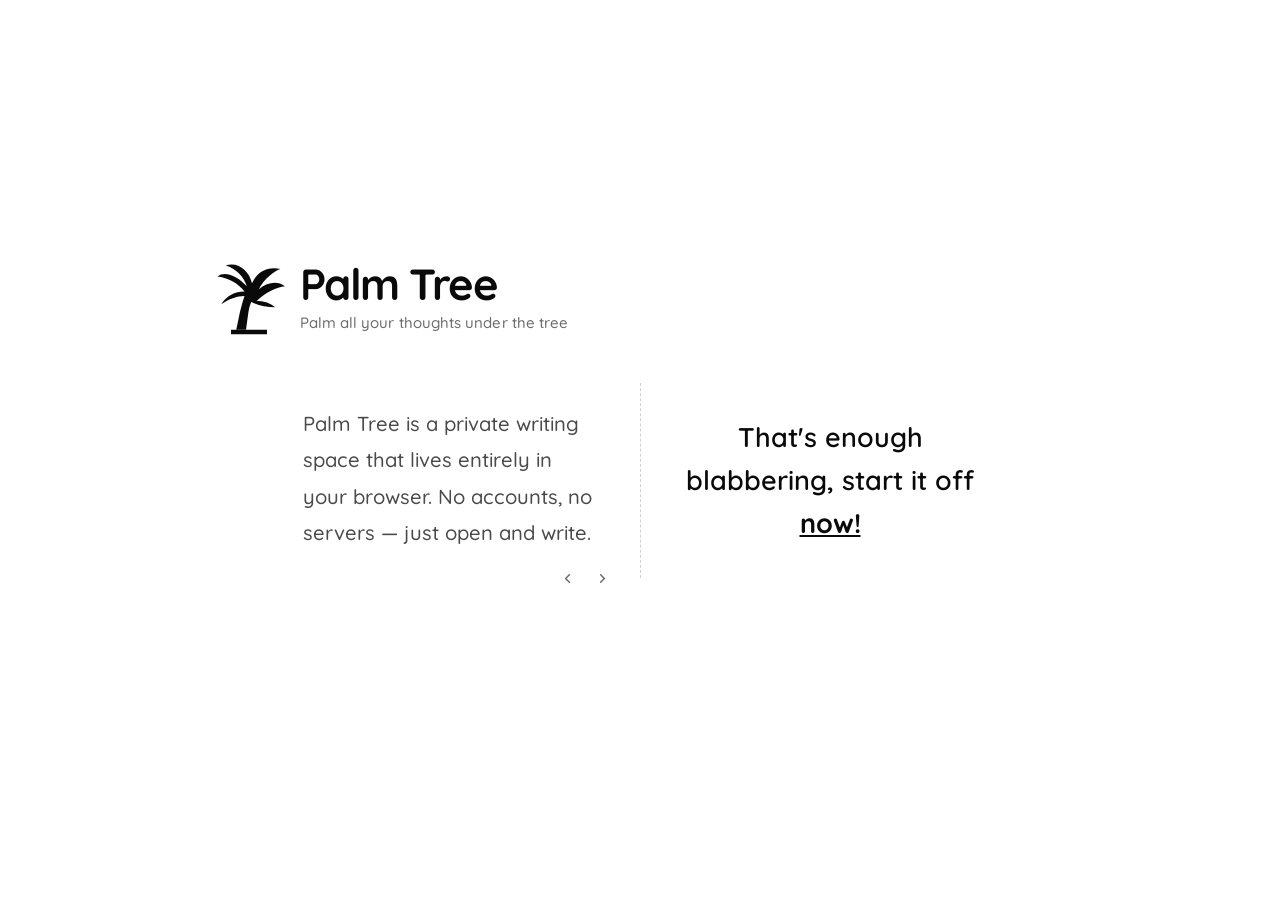
<file: index.html>
<!DOCTYPE html>
<html lang="en">
<head>
  <meta charset="UTF-8" />
  <meta name="viewport" content="width=device-width, initial-scale=1.0" />
  <title>Palm Tree</title>
  <link rel="icon" href="assets/favicon.svg" type="image/svg+xml" />
  <link rel="manifest" href="manifest.json" />
  <meta name="theme-color" content="#2d7a4f" />
  <meta name="description" content="Place all your memos under the tree." />
  <link rel="stylesheet" href="css/global.css" />
  <link rel="stylesheet" href="css/landing.css" />
</head>
<body>
  <main class="landing">

    <!-- Branding top-left -->
    <div class="brand">
      <div class="brand-logo" aria-hidden="true">
        <svg class="brand-icon" viewBox="0 0 96 96">
          <path d="M42 38c-8-10-20-18-36-20 10-9 29 1 39 13-4-13-13-22-28-28 17-5 31 7 35 24 7-15 20-23 38-19-7 2-22 13-29 27 13-10 25-11 35-4-11 1-26 8-38 20 8-1 17 2 25 8-12 0-23-3-32-7-2 4-3 9-4 15l-3 22H31l5-24c2-8 4-15 6-21-10 0-21 4-31 11 7-11 18-17 31-17Z"></path>
          <path d="M24 89h48v6H24z"></path>
        </svg>
      </div>
      <div class="brand-text">
        <span class="brand-name">Palm Tree</span>
        <span class="brand-sub">Palm all your thoughts under the tree</span>
      </div>
    </div>

    <!-- Bottom row -->
    <div class="bottom-row">

      <div class="left-col">
        <p class="carousel-text" id="carousel-text"></p>
        <div class="carousel-nav">
          <button class="carousel-btn" id="prev-btn" aria-label="Previous">
            <svg class="icon" viewBox="0 0 24 24" aria-hidden="true"><path d="m15 18-6-6 6-6"></path></svg>
          </button>
          <button class="carousel-btn" id="next-btn" aria-label="Next">
            <svg class="icon" viewBox="0 0 24 24" aria-hidden="true"><path d="m9 18 6-6-6-6"></path></svg>
          </button>
        </div>
      </div>

      <div class="divider"></div>

      <div class="right-col">
        <p class="cta-text">
          That's enough blabbering,
          start it off <a href="app.html" class="cta-now">now!</a>
        </p>
      </div>

    </div>

  </main>

  <script src="js/landing.js"></script>
  <script>
    if ('serviceWorker' in navigator) {
      window.addEventListener('load', () => navigator.serviceWorker.register('sw.js').catch(() => {}));
    }
  </script>
</body>
</html>
</file>
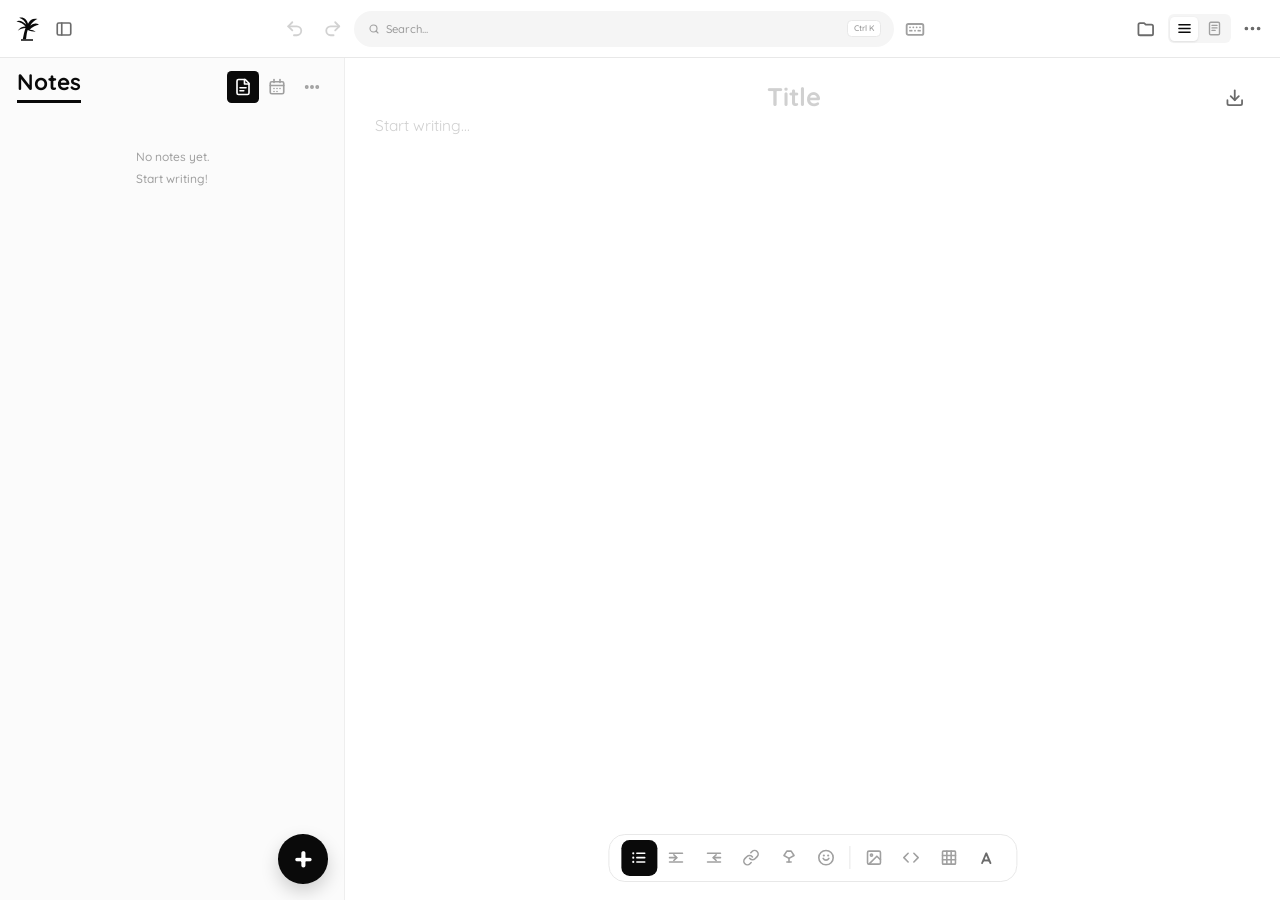
<file: app.html>
<!DOCTYPE html>
<html lang="en">
<head>
  <meta charset="UTF-8" />
  <meta name="viewport" content="width=device-width, initial-scale=1.0" />
  <title>Palm Tree</title>
  <link rel="icon" href="assets/favicon.svg" type="image/svg+xml" />
  <link rel="manifest" href="manifest.json" />
  <meta name="theme-color" content="#2d7a4f" />
  <meta name="description" content="Place all your thoughts under this tree." />
  <link rel="stylesheet" href="css/global.css" />
  <link rel="stylesheet" href="css/app.css" />
  <link rel="stylesheet" href="https://fonts.googleapis.com/css2?family=Roboto+Mono:wght@400;500&display=swap" />
  <!-- CodeMirror 5 -->
  <link rel="stylesheet" href="lib/cm/codemirror.min.css" />
  <link rel="stylesheet" href="lib/cm/addon/lint/lint.min.css" />
  <script src="lib/cm/codemirror.min.js"></script>
  <!-- Required by the Rust mode (it's built with defineSimpleMode); must load before it -->
  <script src="lib/cm/addon/mode/simple.min.js"></script>
  <!-- Modes -->
  <script src="lib/cm/mode/javascript/javascript.min.js"></script>
  <script src="lib/cm/mode/python/python.min.js"></script>
  <script src="lib/cm/mode/htmlmixed/htmlmixed.min.js"></script>
  <script src="lib/cm/mode/css/css.min.js"></script>
  <script src="lib/cm/mode/clike/clike.min.js"></script>
  <script src="lib/cm/mode/php/php.min.js"></script>
  <script src="lib/cm/mode/ruby/ruby.min.js"></script>
  <script src="lib/cm/mode/go/go.min.js"></script>
  <script src="lib/cm/mode/rust/rust.min.js"></script>
  <script src="lib/cm/mode/swift/swift.min.js"></script>
  <script src="lib/cm/mode/sql/sql.min.js"></script>
  <script src="lib/cm/mode/shell/shell.min.js"></script>
  <script src="lib/cm/mode/yaml/yaml.min.js"></script>
  <script src="lib/cm/mode/xml/xml.min.js"></script>
  <script src="lib/cm/mode/markdown/markdown.min.js"></script>
  <!-- Addons -->
  <script src="lib/cm/addon/edit/matchbrackets.min.js"></script>
  <script src="lib/cm/addon/edit/closebrackets.min.js"></script>
  <script src="lib/cm/addon/lint/lint.min.js"></script>
  <script src="lib/cm/addon/lint/javascript-lint.min.js"></script>
  <!-- JSHint for JS linting -->
  <script src="lib/jshint.min.js"></script>
  <style>
    @media print {
      body * { visibility: hidden; }
      .pages-container, .pages-container * { visibility: visible; }
      .pages-container { position: absolute; left: 0; top: 0; width: 100%; }
      .page-sheet { box-shadow: none !important; transform: none !important; margin: 0 !important; page-break-after: always; }
      .page-side-btns, .format-toolbar, .fmt-tray, .sidebar { display: none !important; }
      .page-header-editable, .page-footer-editable { border: none !important; }
    }
  </style>
</head>
<body>

  <!-- ── Full-width search overlay (outside sidebar so it can escape it) ── -->
  <div class="search-overlay hidden" id="search-overlay">
    <div class="search-panel" role="dialog" aria-label="Search notes">
      <div class="search-overlay-bar">
        <span class="search-icon" aria-hidden="true">
          <svg class="icon" viewBox="0 0 24 24"><circle cx="11" cy="11" r="7"></circle><path d="m16 16 4 4"></path></svg>
        </span>
        <input type="text" class="search-input" placeholder="Search notes..." id="search-input" />
        <button class="search-close-btn" id="search-close-btn">
          <svg class="icon" viewBox="0 0 24 24" aria-hidden="true"><path d="M18 6 6 18"></path><path d="m6 6 12 12"></path></svg>
          Close
        </button>
      </div>
      <div class="search-overlay-results" id="panel-search">
        <!-- search results render here -->
      </div>
    </div>
  </div>

  <!-- ── Install ("Add to Desktop") banner — shown only when installable ── -->
  <div class="install-banner hidden" id="install-banner" role="dialog" aria-label="Add to desktop">
    <svg class="install-banner-icon" viewBox="0 0 24 24" fill="none" stroke="currentColor" stroke-width="2" stroke-linecap="round" stroke-linejoin="round" aria-hidden="true"><path d="M12 3v12"/><path d="m7 10 5 5 5-5"/><path d="M4 20h16"/></svg>
    <span class="install-banner-text">Add Palm Tree to your desktop for quick access</span>
    <button class="install-banner-btn" id="install-banner-btn">Add</button>
    <button class="install-banner-close" id="install-banner-close" aria-label="Dismiss">
      <svg viewBox="0 0 24 24" fill="none" stroke="currentColor" stroke-width="2.5" stroke-linecap="round" width="14" height="14" aria-hidden="true"><path d="M18 6 6 18"/><path d="m6 6 12 12"/></svg>
    </button>
  </div>

  <!-- ── Fresh-start backup prompt — shown after "Delete all notes" when you write again ── -->
  <div class="install-banner hidden" id="backup-prompt-banner" role="dialog" aria-label="Back up new notes">
    <svg class="install-banner-icon" viewBox="0 0 24 24" fill="none" stroke="currentColor" stroke-width="2" stroke-linecap="round" stroke-linejoin="round" aria-hidden="true"><path d="M12 3v12"/><path d="m7 10 5 5 5-5"/><path d="M4 20h16"/></svg>
    <span class="install-banner-text">Back up your new notes to a file?</span>
    <button class="install-banner-btn" id="backup-prompt-choose">Choose file</button>
    <button class="install-banner-close" id="backup-prompt-close" aria-label="Dismiss">
      <svg viewBox="0 0 24 24" fill="none" stroke="currentColor" stroke-width="2.5" stroke-linecap="round" width="14" height="14" aria-hidden="true"><path d="M18 6 6 18"/><path d="m6 6 12 12"/></svg>
    </button>
  </div>

  <div class="app">

    <!-- ── Sidebar ── -->
    <aside class="sidebar">

      <!-- Sidebar Top: logo + search trigger + menu -->
      <div class="sidebar-top">
        <a href="index.html" class="home-btn" title="Back to home" aria-label="Back to home">
          <svg class="icon palm-home-icon" viewBox="0 0 96 96" aria-hidden="true">
            <path d="M42 38c-8-10-20-18-36-20 10-9 29 1 39 13-4-13-13-22-28-28 17-5 31 7 35 24 7-15 20-23 38-19-7 2-22 13-29 27 13-10 25-11 35-4-11 1-26 8-38 20 8-1 17 2 25 8-12 0-23-3-32-7-2 4-3 9-4 15l-3 22H31l5-24c2-8 4-15 6-21-10 0-21 4-31 11 7-11 18-17 31-17Z"></path>
            <path d="M24 89h48v6H24z"></path>
          </svg>
        </a>
        <button class="sidebar-toggle-btn" id="sidebar-toggle-btn" title="Hide notes panel" aria-label="Toggle notes panel">
          <svg class="icon" viewBox="0 0 24 24" fill="none" stroke="currentColor" stroke-width="2" stroke-linecap="round" stroke-linejoin="round" aria-hidden="true"><rect x="3" y="4" width="18" height="16" rx="2"/><line x1="9" y1="4" x2="9" y2="20"/></svg>
        </button>
        <div class="search-group">
          <button class="back-btn" id="back-btn" aria-label="Go back" title="Go back" disabled>
            <svg class="icon" viewBox="0 0 24 24" aria-hidden="true" fill="none" stroke="currentColor" stroke-width="2.2" stroke-linecap="round" stroke-linejoin="round"><path d="M9 14 4 9l5-5"/><path d="M4 9h10.5a5.5 5.5 0 0 1 0 11H11"/></svg>
          </button>
          <button class="back-btn" id="forward-btn" aria-label="Go forward" title="Go forward" disabled>
            <svg class="icon" viewBox="0 0 24 24" aria-hidden="true" fill="none" stroke="currentColor" stroke-width="2.2" stroke-linecap="round" stroke-linejoin="round"><path d="M15 14l5-5-5-5"/><path d="M20 9H9.5a5.5 5.5 0 0 0 0 11H13"/></svg>
          </button>
          <button class="search-trigger" id="search-trigger" aria-label="Search">
            <span class="search-icon" aria-hidden="true">
              <svg class="icon" viewBox="0 0 24 24"><circle cx="11" cy="11" r="7"></circle><path d="m16 16 4 4"></path></svg>
            </span>
            <span class="search-trigger-text">Search...</span>
            <kbd class="search-trigger-kbd" id="search-trigger-kbd">Ctrl K</kbd>
          </button>
        </div>
        <!-- Typing test — right after search bar -->
        <button class="typing-test-btn" id="typing-test-btn" title="Typing speed test" aria-label="Typing speed test">
          <svg class="icon" viewBox="0 0 24 24" fill="none" stroke="currentColor" stroke-width="2" stroke-linecap="round" stroke-linejoin="round" aria-hidden="true"><rect x="2" y="6" width="20" height="13" rx="2"/><path d="M6 10h.01M10 10h.01M14 10h.01M18 10h.01M8 14h.01M12 14h.01M16 14h.01M6 14h.01M18 14h.01"/></svg>
        </button>
        <button class="folder-nav-btn" id="folder-nav-btn" aria-label="Folders" title="Folders">
          <svg class="icon" viewBox="0 0 24 24" aria-hidden="true"><path d="M3 7a2 2 0 0 1 2-2h5l2 2h7a2 2 0 0 1 2 2v9a2 2 0 0 1-2 2H5a2 2 0 0 1-2-2Z"></path></svg>
        </button>

        <!-- View toggle -->
        <div class="view-toggle" id="view-toggle">
          <button class="view-toggle-btn active" id="view-scroll-btn" title="Continuous scroll" aria-label="Continuous scroll">
            <svg class="icon" viewBox="0 0 24 24" fill="none" stroke="currentColor" stroke-width="2" stroke-linecap="round" stroke-linejoin="round"><line x1="3" y1="6" x2="21" y2="6"/><line x1="3" y1="12" x2="21" y2="12"/><line x1="3" y1="18" x2="21" y2="18"/></svg>
          </button>
          <button class="view-toggle-btn" id="view-pages-btn" title="Page view" aria-label="Page view">
            <svg class="icon" viewBox="0 0 24 24" fill="none" stroke="currentColor" stroke-width="2" stroke-linecap="round" stroke-linejoin="round"><rect x="4" y="2" width="16" height="20" rx="2"/><line x1="8" y1="7" x2="16" y2="7"/><line x1="8" y1="11" x2="16" y2="11"/><line x1="8" y1="15" x2="13" y2="15"/></svg>
          </button>
        </div>

        <div class="menu-wrap">
          <button class="menu-btn" id="menu-btn" aria-label="Menu">
            <svg class="icon" viewBox="0 0 24 24" aria-hidden="true"><circle cx="12" cy="12" r="1"></circle><circle cx="19" cy="12" r="1"></circle><circle cx="5" cy="12" r="1"></circle></svg>
          </button>
          <div class="menu-dropdown hidden" id="menu-dropdown">
            <button class="menu-item" id="export-btn">Export as JSON</button>
            <button class="menu-item" id="import-btn">Import JSON</button>
            <input type="file" id="import-file" accept=".json" class="hidden" />
            <button class="menu-item" id="backup-btn">Back up to a file…</button>
            <button class="menu-item hidden" id="backup-change-btn">Change backup file location…</button>
            <button class="menu-item" id="install-btn">Add to Desktop</button>
            <hr class="menu-divider" />
            <button class="menu-item danger" id="clear-btn">Delete all notes</button>
          </div>
        </div>
      </div>

      <!-- Two Tabs -->
      <div class="tabs">
        <button class="tab-btn active" id="tab-recent" aria-label="Recent notes" title="Recent">
          <svg class="icon" viewBox="0 0 24 24" aria-hidden="true"><path d="M15 2H6a2 2 0 0 0-2 2v16a2 2 0 0 0 2 2h12a2 2 0 0 0 2-2V7Z"></path><path d="M14 2v6h6"></path><path d="M8 13h8"></path><path d="M8 17h5"></path></svg>
        </button>
        <button class="tab-btn" id="tab-months" aria-label="By month" title="By month">
          <svg class="icon" viewBox="0 0 24 24" aria-hidden="true"><path d="M8 2v4"></path><path d="M16 2v4"></path><rect x="3" y="5" width="18" height="16" rx="2"></rect><path d="M3 10h18"></path><path d="M8 14h.01"></path><path d="M12 14h.01"></path><path d="M16 14h.01"></path><path d="M8 18h.01"></path><path d="M12 18h.01"></path></svg>
        </button>
        <button class="tab-btn" id="tab-multiselect" aria-label="Select notes" title="Select notes">
          <svg class="icon" viewBox="0 0 24 24" aria-hidden="true" fill="currentColor" stroke="none"><circle cx="5" cy="12" r="1.5"></circle><circle cx="12" cy="12" r="1.5"></circle><circle cx="19" cy="12" r="1.5"></circle></svg>
        </button>
      </div>

      <!-- Bulk action bar (shown during multi-select) -->
      <div class="bulk-bar hidden" id="bulk-bar">
        <span class="bulk-count" id="bulk-count">0 selected</span>
        <div class="bulk-actions">
          <button class="bulk-btn" id="bulk-folder-btn">Add to folder</button>
          <button class="bulk-btn danger" id="bulk-delete-btn">Delete</button>
          <button class="bulk-btn ghost" id="bulk-cancel-btn">Cancel</button>
        </div>
      </div>

      <!-- Tab Panels -->
      <div class="tab-panel active" id="panel-recent">
        <!-- notes list renders here -->
      </div>

      <div class="tab-panel hidden" id="panel-months">
        <!-- months render here -->
      </div>

      <!-- New Note -->
      <div class="sidebar-footer">
        <button class="new-note-btn" id="new-note-btn">+ New Note</button>
      </div>

    </aside>

    <!-- ── Editor ── -->
    <main class="editor">
      <!-- Folder view (shown instead of editor when folders open) -->
      <div class="folder-view hidden" id="folder-view">
        <div class="folder-view-inner" id="folder-view-inner">
          <!-- rendered by folders.js -->
        </div>
      </div>

      <div class="editor-meta">
        <span class="unsaved-dot" id="unsaved-dot"></span>
      </div>

      <!-- Title row: title + download button side by side -->
      <div class="editor-title-row">
        <textarea
          class="editor-title"
          id="editor-title"
          placeholder="Title"
          rows="1"
          spellcheck="false"
        ></textarea>
        <div class="download-wrap" id="download-wrap">
          <button class="download-btn" id="download-btn" title="Download note" aria-label="Download note" aria-haspopup="true" aria-expanded="false">
            <svg class="icon" viewBox="0 0 24 24" fill="none" stroke="currentColor" stroke-width="2.2" stroke-linecap="round" stroke-linejoin="round"><path d="M21 15v4a2 2 0 0 1-2 2H5a2 2 0 0 1-2-2v-4"/><polyline points="7 10 12 15 17 10"/><line x1="12" y1="15" x2="12" y2="3"/></svg>
          </button>
          <div class="download-dropdown hidden" id="download-dropdown">
            <button class="download-item" id="dl-pdf">Download as PDF</button>
            <button class="download-item" id="dl-docx">Download as DOCX</button>
            <button class="download-item" id="dl-txt">Download as TXT</button>
          </div>
        </div>
      </div>
      <div
        class="editor-body"
        id="editor-body"
        contenteditable="true"
        spellcheck="true"
        data-placeholder="Start writing..."
      ></div>

      <!-- ── Ruler (page view only) ── -->
      <div class="page-ruler hidden" id="page-ruler">
        <div class="ruler-track" id="ruler-track">
          <div class="ruler-ticks" id="ruler-ticks"></div>
          <div class="ruler-margin-left" id="ruler-margin-left"></div>
          <div class="ruler-margin-right" id="ruler-margin-right"></div>
          <div class="ruler-indent-first" id="ruler-indent-first">
            <div class="ruler-indent-top"></div>
            <div class="ruler-indent-bottom"></div>
          </div>
        </div>
      </div>

      <!-- ── Doc toolbar (page view only) ── -->
      <div class="doc-toolbar hidden" id="doc-toolbar">

        <!-- Paragraph style custom dropdown -->
        <div class="doc-tb-dropdown" id="doc-tb-para-wrap">
          <button class="doc-tb-dropdown-btn doc-tb-para-btn" id="doc-tb-para-btn" aria-haspopup="listbox" aria-expanded="false" title="Paragraph style">
            <span class="doc-tb-dropdown-label" id="doc-tb-para-label">Normal text</span>
            <svg viewBox="0 0 24 24" fill="none" stroke="currentColor" stroke-width="2.5" stroke-linecap="round" stroke-linejoin="round" width="10" height="10" class="doc-tb-dropdown-arrow"><polyline points="6 9 12 15 18 9"/></svg>
          </button>
          <div class="doc-tb-dropdown-panel hidden" id="doc-tb-para-panel" role="listbox">
            <div class="doc-tb-dropdown-item" data-value="p" role="option"><span style="font-size:13px">Normal text</span></div>
            <div class="doc-tb-dropdown-item" data-value="h1" role="option"><span style="font-size:20px;font-weight:700;line-height:1.2">Heading 1</span></div>
            <div class="doc-tb-dropdown-item" data-value="h2" role="option"><span style="font-size:16px;font-weight:700;line-height:1.2">Heading 2</span></div>
            <div class="doc-tb-dropdown-item" data-value="h3" role="option"><span style="font-size:13px;font-weight:700;line-height:1.2">Heading 3</span></div>
            <div class="doc-tb-dropdown-item" data-value="h4" role="option"><span style="font-size:12px;font-weight:600;color:#555;line-height:1.2">Heading 4</span></div>
          </div>
        </div>

        <div class="doc-tb-divider"></div>

        <!-- Font family custom dropdown -->
        <div class="doc-tb-dropdown" id="doc-tb-font-wrap">
          <button class="doc-tb-dropdown-btn doc-tb-font-btn" id="doc-tb-font-btn" aria-haspopup="listbox" aria-expanded="false" title="Font family">
            <span class="doc-tb-dropdown-label" id="doc-tb-font-label">Default</span>
            <svg viewBox="0 0 24 24" fill="none" stroke="currentColor" stroke-width="2.5" stroke-linecap="round" stroke-linejoin="round" width="10" height="10" class="doc-tb-dropdown-arrow"><polyline points="6 9 12 15 18 9"/></svg>
          </button>
          <div class="doc-tb-dropdown-panel hidden" id="doc-tb-font-panel" role="listbox">
            <div class="doc-tb-dropdown-item" data-value="" role="option"><span style="font-family:system-ui,sans-serif">Default</span></div>
            <div class="doc-tb-dropdown-item" data-value="'Georgia', serif" role="option"><span style="font-family:Georgia,serif">Georgia</span></div>
            <div class="doc-tb-dropdown-item" data-value="'Times New Roman', Times, serif" role="option"><span style="font-family:'Times New Roman',Times,serif">Times New Roman</span></div>
            <div class="doc-tb-dropdown-item" data-value="'Palatino Linotype', Palatino, serif" role="option"><span style="font-family:Palatino,serif">Palatino</span></div>
            <div class="doc-tb-dropdown-item" data-value="'Arial', sans-serif" role="option"><span style="font-family:Arial,sans-serif">Arial</span></div>
            <div class="doc-tb-dropdown-item" data-value="'Helvetica Neue', Helvetica, sans-serif" role="option"><span style="font-family:Helvetica,sans-serif">Helvetica</span></div>
            <div class="doc-tb-dropdown-item" data-value="'Trebuchet MS', sans-serif" role="option"><span style="font-family:'Trebuchet MS',sans-serif">Trebuchet</span></div>
            <div class="doc-tb-dropdown-item" data-value="'Verdana', sans-serif" role="option"><span style="font-family:Verdana,sans-serif">Verdana</span></div>
            <div class="doc-tb-dropdown-item" data-value="'Courier New', Courier, monospace" role="option"><span style="font-family:'Courier New',monospace">Courier New</span></div>
          </div>
        </div>

        <div class="doc-tb-divider"></div>

        <!-- Font size -->
        <div class="doc-tb-fontsize">
          <button class="doc-tb-btn" id="doc-tb-fs-dec" title="Decrease font size">
            <svg viewBox="0 0 24 24" fill="none" stroke="currentColor" stroke-width="2.5" stroke-linecap="round" width="14" height="14"><line x1="5" y1="12" x2="19" y2="12"/></svg>
          </button>
          <span class="doc-tb-fs-label" id="doc-tb-fs-label">12</span>
          <button class="doc-tb-btn" id="doc-tb-fs-inc" title="Increase font size">
            <svg viewBox="0 0 24 24" fill="none" stroke="currentColor" stroke-width="2.5" stroke-linecap="round" width="14" height="14"><line x1="12" y1="5" x2="12" y2="19"/><line x1="5" y1="12" x2="19" y2="12"/></svg>
          </button>
        </div>

        <div class="doc-tb-divider"></div>

        <!-- Bold -->
        <button class="doc-tb-btn" id="doc-tb-bold" data-cmd="bold" title="Bold (Ctrl+B)" aria-label="Bold">
          <svg viewBox="0 0 24 24" fill="currentColor" stroke="none" width="15" height="15"><path d="M6 4h8a4 4 0 0 1 4 4 4 4 0 0 1-4 4H6z"/><path d="M6 12h9a4 4 0 0 1 4 4 4 4 0 0 1-4 4H6z"/></svg>
        </button>

        <!-- Italic -->
        <button class="doc-tb-btn" id="doc-tb-italic" data-cmd="italic" title="Italic (Ctrl+I)" aria-label="Italic">
          <svg viewBox="0 0 24 24" fill="none" stroke="currentColor" stroke-width="2" width="15" height="15"><line x1="19" y1="4" x2="10" y2="4"/><line x1="14" y1="20" x2="5" y2="20"/><line x1="15" y1="4" x2="9" y2="20"/></svg>
        </button>

        <!-- Underline -->
        <button class="doc-tb-btn" id="doc-tb-underline" data-cmd="underline" title="Underline (Ctrl+U)" aria-label="Underline">
          <svg viewBox="0 0 24 24" fill="none" stroke="currentColor" stroke-width="2" width="15" height="15"><path d="M6 4v6a6 6 0 0 0 12 0V4"/><line x1="4" y1="20" x2="20" y2="20"/></svg>
        </button>

        <div class="doc-tb-divider"></div>

        <!-- Text colour -->
        <div class="doc-tb-colour-wrap">
          <button class="doc-tb-btn doc-tb-colour-btn" id="doc-tb-textcolour-btn" title="Text colour" aria-label="Text colour">
            <svg viewBox="0 0 24 24" fill="none" stroke="currentColor" stroke-width="2" width="15" height="15"><path d="M9 3l-6 18h3l1.5-4.5h7L16 21h3L13 3H9z"/><line x1="5.5" y1="13.5" x2="18.5" y2="13.5"/></svg>
            <span class="doc-tb-colour-bar" id="doc-tb-textcolour-bar" style="background:#000000"></span>
          </button>
          <input type="color" id="doc-tb-textcolour-input" class="doc-tb-colour-input" value="#000000" title="Pick text colour" />
        </div>

        <!-- Highlight colour -->
        <div class="doc-tb-colour-wrap">
          <button class="doc-tb-btn doc-tb-colour-btn" id="doc-tb-highlight-btn" title="Highlight" aria-label="Highlight colour">
            <svg viewBox="0 0 24 24" fill="none" stroke="currentColor" stroke-width="2" width="15" height="15"><path d="M12 2l3 7h-6l3-7z" fill="currentColor" stroke="none"/><rect x="3" y="14" width="18" height="4" rx="1"/><line x1="9" y1="9" x2="9" y2="14"/><line x1="15" y1="9" x2="15" y2="14"/></svg>
            <span class="doc-tb-colour-bar" id="doc-tb-highlight-bar" style="background:#FFFF00"></span>
          </button>
          <input type="color" id="doc-tb-highlight-input" class="doc-tb-colour-input" value="#FFFF00" title="Pick highlight colour" />
        </div>

        <div class="doc-tb-divider"></div>

        <!-- Alignment -->
        <button class="doc-tb-btn" id="doc-tb-alignleft"   data-cmd="justifyLeft"   title="Align left">
          <svg viewBox="0 0 24 24" fill="none" stroke="currentColor" stroke-width="2" stroke-linecap="round" width="15" height="15"><line x1="3" y1="6" x2="21" y2="6"/><line x1="3" y1="12" x2="15" y2="12"/><line x1="3" y1="18" x2="18" y2="18"/></svg>
        </button>
        <button class="doc-tb-btn" id="doc-tb-aligncenter" data-cmd="justifyCenter" title="Align center">
          <svg viewBox="0 0 24 24" fill="none" stroke="currentColor" stroke-width="2" stroke-linecap="round" width="15" height="15"><line x1="3" y1="6" x2="21" y2="6"/><line x1="6" y1="12" x2="18" y2="12"/><line x1="4" y1="18" x2="20" y2="18"/></svg>
        </button>
        <button class="doc-tb-btn" id="doc-tb-alignright"  data-cmd="justifyRight"  title="Align right">
          <svg viewBox="0 0 24 24" fill="none" stroke="currentColor" stroke-width="2" stroke-linecap="round" width="15" height="15"><line x1="3" y1="6" x2="21" y2="6"/><line x1="9" y1="12" x2="21" y2="12"/><line x1="6" y1="18" x2="21" y2="18"/></svg>
        </button>
        <button class="doc-tb-btn" id="doc-tb-alignjustify" data-cmd="justifyFull"  title="Justify">
          <svg viewBox="0 0 24 24" fill="none" stroke="currentColor" stroke-width="2" stroke-linecap="round" width="15" height="15"><line x1="3" y1="6" x2="21" y2="6"/><line x1="3" y1="12" x2="21" y2="12"/><line x1="3" y1="18" x2="21" y2="18"/></svg>
        </button>

        <div class="doc-tb-divider"></div>

        <!-- Lists -->
        <button class="doc-tb-btn" id="doc-tb-ul" data-cmd="insertUnorderedList" title="Bullet list">
          <svg viewBox="0 0 24 24" fill="none" stroke="currentColor" stroke-width="2" stroke-linecap="round" width="15" height="15"><line x1="9" y1="6" x2="20" y2="6"/><line x1="9" y1="12" x2="20" y2="12"/><line x1="9" y1="18" x2="20" y2="18"/><circle cx="4" cy="6" r="1.5" fill="currentColor" stroke="none"/><circle cx="4" cy="12" r="1.5" fill="currentColor" stroke="none"/><circle cx="4" cy="18" r="1.5" fill="currentColor" stroke="none"/></svg>
        </button>
        <button class="doc-tb-btn" id="doc-tb-ol" data-cmd="insertOrderedList" title="Numbered list">
          <svg viewBox="0 0 24 24" fill="none" stroke="currentColor" stroke-width="2" stroke-linecap="round" width="15" height="15"><line x1="10" y1="6" x2="21" y2="6"/><line x1="10" y1="12" x2="21" y2="12"/><line x1="10" y1="18" x2="21" y2="18"/><text x="1" y="8" font-size="6" fill="currentColor" stroke="none" font-family="sans-serif">1</text><text x="1" y="13.5" font-size="6" fill="currentColor" stroke="none" font-family="sans-serif">2</text><text x="1" y="19" font-size="6" fill="currentColor" stroke="none" font-family="sans-serif">3</text></svg>
        </button>

        <!-- Indent / Outdent -->
        <button class="doc-tb-btn" id="doc-tb-indent"  data-cmd="indent"  title="Indent">
          <svg viewBox="0 0 24 24" fill="none" stroke="currentColor" stroke-width="2" stroke-linecap="round" stroke-linejoin="round" width="15" height="15"><line x1="3" y1="6" x2="21" y2="6"/><line x1="3" y1="18" x2="21" y2="18"/><polyline points="9 8 13 12 9 16"/><line x1="3" y1="12" x2="13" y2="12"/></svg>
        </button>
        <button class="doc-tb-btn" id="doc-tb-outdent" data-cmd="outdent" title="Outdent">
          <svg viewBox="0 0 24 24" fill="none" stroke="currentColor" stroke-width="2" stroke-linecap="round" stroke-linejoin="round" width="15" height="15"><line x1="3" y1="6" x2="21" y2="6"/><line x1="3" y1="18" x2="21" y2="18"/><polyline points="15 8 11 12 15 16"/><line x1="11" y1="12" x2="21" y2="12"/></svg>
        </button>

        <div class="doc-tb-divider"></div>

        <!-- Link -->
        <button class="doc-tb-btn" id="doc-tb-link" title="Insert link (Ctrl+K)" aria-label="Insert link">
          <svg viewBox="0 0 24 24" fill="none" stroke="currentColor" stroke-width="2" stroke-linecap="round" stroke-linejoin="round" width="15" height="15"><path d="M10 13a5 5 0 0 0 7.54.54l3-3a5 5 0 0 0-7.07-7.07l-1.72 1.71"/><path d="M14 11a5 5 0 0 0-7.54-.54l-3 3a5 5 0 0 0 7.07 7.07l1.71-1.71"/></svg>
        </button>

        <!-- Clear formatting -->
        <button class="doc-tb-btn" id="doc-tb-clear" title="Clear formatting" aria-label="Clear formatting">
          <svg viewBox="0 0 24 24" fill="none" stroke="currentColor" stroke-width="2" stroke-linecap="round" stroke-linejoin="round" width="15" height="15"><path d="M17 3l4 4-9.5 9.5-4-4L17 3z"/><path d="M3 21l4-4"/><line x1="2" y1="22" x2="22" y2="2" stroke-width="1.5" stroke-dasharray="2 2"/></svg>
        </button>

        <div class="doc-tb-divider"></div>

        <!-- Undo -->
        <button class="doc-tb-btn" id="doc-tb-undo" title="Undo (Ctrl+Z)" aria-label="Undo">
          <svg viewBox="0 0 24 24" fill="none" stroke="currentColor" stroke-width="2" stroke-linecap="round" stroke-linejoin="round" width="15" height="15"><path d="M3 7v6h6"/><path d="M3 13A9 9 0 1 0 5.87 5.93"/></svg>
        </button>

        <!-- Redo -->
        <button class="doc-tb-btn" id="doc-tb-redo" title="Redo (Ctrl+Y)" aria-label="Redo">
          <svg viewBox="0 0 24 24" fill="none" stroke="currentColor" stroke-width="2" stroke-linecap="round" stroke-linejoin="round" width="15" height="15"><path d="M21 7v6h-6"/><path d="M21 13A9 9 0 1 1 18.13 5.93"/></svg>
        </button>

        <div class="doc-tb-divider"></div>

        <!-- Line spacing custom dropdown -->
        <div class="doc-tb-dropdown" id="doc-tb-ls-wrap" title="Line spacing">
          <button class="doc-tb-dropdown-btn doc-tb-ls-btn" id="doc-tb-ls-btn" aria-haspopup="listbox" aria-expanded="false" title="Line spacing">
            <svg viewBox="0 0 24 24" fill="none" stroke="currentColor" stroke-width="2" stroke-linecap="round" stroke-linejoin="round" width="13" height="13" style="flex-shrink:0;opacity:0.7"><line x1="3" y1="5" x2="17" y2="5"/><line x1="3" y1="10" x2="17" y2="10"/><line x1="3" y1="15" x2="17" y2="15"/><polyline points="20 3 23 5 20 7" fill="currentColor" stroke="none"/><polyline points="20 13 23 15 20 17" fill="currentColor" stroke="none"/></svg>
            <span class="doc-tb-dropdown-label" id="doc-tb-ls-label">1.5×</span>
            <svg viewBox="0 0 24 24" fill="none" stroke="currentColor" stroke-width="2.5" stroke-linecap="round" stroke-linejoin="round" width="10" height="10" class="doc-tb-dropdown-arrow"><polyline points="6 9 12 15 18 9"/></svg>
          </button>
          <div class="doc-tb-dropdown-panel hidden" id="doc-tb-ls-panel" role="listbox">
            <div class="doc-tb-dropdown-item" data-value="1" role="option">1×</div>
            <div class="doc-tb-dropdown-item" data-value="1.15" role="option">1.15×</div>
            <div class="doc-tb-dropdown-item doc-tb-dropdown-item--selected" data-value="1.5" role="option">1.5×</div>
            <div class="doc-tb-dropdown-item" data-value="2" role="option">2×</div>
            <div class="doc-tb-dropdown-item" data-value="2.5" role="option">2.5×</div>
          </div>
        </div>

        <div class="doc-tb-divider"></div>

        <!-- Zoom control -->
        <div class="doc-tb-zoom-wrap" id="doc-tb-zoom-wrap">
          <button class="doc-tb-btn" id="doc-tb-zoom-out" title="Zoom out" aria-label="Zoom out">
            <svg viewBox="0 0 24 24" fill="none" stroke="currentColor" stroke-width="2.5" stroke-linecap="round" width="13" height="13"><line x1="5" y1="12" x2="19" y2="12"/></svg>
          </button>
          <input class="doc-tb-zoom-input" id="doc-tb-zoom-input" type="text" value="85%" aria-label="Zoom level" title="Click to type a zoom %" />
          <button class="doc-tb-btn" id="doc-tb-zoom-in" title="Zoom in" aria-label="Zoom in">
            <svg viewBox="0 0 24 24" fill="none" stroke="currentColor" stroke-width="2.5" stroke-linecap="round" width="13" height="13"><line x1="12" y1="5" x2="12" y2="19"/><line x1="5" y1="12" x2="19" y2="12"/></svg>
          </button>
        </div>

        <div class="doc-tb-divider"></div>

        <!-- Print -->
        <button class="doc-tb-btn" id="doc-tb-print" title="Print / Export PDF" aria-label="Print">
          <svg viewBox="0 0 24 24" fill="none" stroke="currentColor" stroke-width="2" stroke-linecap="round" stroke-linejoin="round" width="15" height="15"><polyline points="6 9 6 2 18 2 18 9"/><path d="M6 18H4a2 2 0 0 1-2-2v-5a2 2 0 0 1 2-2h16a2 2 0 0 1 2 2v5a2 2 0 0 1-2 2h-2"/><rect x="6" y="14" width="12" height="8"/></svg>
        </button>

      </div>

      <!-- ── Pages container (page view only) ── -->
      <div class="pages-container hidden" id="pages-container"></div>

      <!-- ── Page side buttons ── -->
      <div class="page-side-btns hidden" id="page-side-btns">

        <!-- Page settings panel -->
        <div class="page-settings" id="page-settings">
          <button class="page-settings-toggle" id="page-settings-toggle" title="Page settings">
            <svg viewBox="0 0 24 24" fill="none" stroke="currentColor" stroke-width="2" stroke-linecap="round" stroke-linejoin="round" width="16" height="16"><circle cx="12" cy="12" r="3"/><path d="M19.4 15a1.65 1.65 0 0 0 .33 1.82l.06.06a2 2 0 0 1-2.83 2.83l-.06-.06a1.65 1.65 0 0 0-1.82-.33 1.65 1.65 0 0 0-1 1.51V21a2 2 0 0 1-4 0v-.09A1.65 1.65 0 0 0 9 19.4a1.65 1.65 0 0 0-1.82.33l-.06.06a2 2 0 0 1-2.83-2.83l.06-.06A1.65 1.65 0 0 0 4.68 15a1.65 1.65 0 0 0-1.51-1H3a2 2 0 0 1 0-4h.09A1.65 1.65 0 0 0 4.6 9a1.65 1.65 0 0 0-.33-1.82l-.06-.06a2 2 0 0 1 2.83-2.83l.06.06A1.65 1.65 0 0 0 9 4.68a1.65 1.65 0 0 0 1-1.51V3a2 2 0 0 1 4 0v.09a1.65 1.65 0 0 0 1 1.51 1.65 1.65 0 0 0 1.82-.33l.06-.06a2 2 0 0 1 2.83 2.83l-.06.06A1.65 1.65 0 0 0 19.4 9a1.65 1.65 0 0 0 1.51 1H21a2 2 0 0 1 0 4h-.09a1.65 1.65 0 0 0-1.51 1z"/></svg>
          </button>
          <div class="page-settings-panel hidden" id="page-settings-panel">
            <div class="ps-label">Preset</div>
            <select class="ps-select" id="ps-preset">
              <option value="a4">A4</option>
              <option value="letter">Letter</option>
              <option value="legal">Legal</option>
              <option value="custom">Custom</option>
            </select>

            <div class="ps-label">Width (mm)</div>
            <input class="ps-input" type="number" id="ps-width" value="210" min="50" max="500">

            <div class="ps-label">Height (mm)</div>
            <input class="ps-input" type="number" id="ps-height" value="297" min="50" max="800">

            <div class="ps-label">Margin (mm)</div>
            <input class="ps-input" type="number" id="ps-margin" value="20" min="0" max="60">

            <button class="ps-apply" id="ps-apply">Apply</button>
          </div>
        </div>

        <button class="page-side-btn" id="add-page-btn" title="Add page" aria-label="Add page">+</button>
        <button class="page-side-btn" id="del-page-btn" title="Delete page" aria-label="Delete page">−</button>
      </div>

      <!-- ── Formatting Toolbar (two-layer) ── -->

      <!-- Layer 1: Inline tray — slides up when A is tapped -->
      <div class="fmt-tray" id="fmt-tray">
        <button class="fmt-btn" data-cmd="bold" title="Bold (Ctrl+B)" aria-label="Bold">
          <svg class="icon" viewBox="0 0 24 24" fill="currentColor" stroke="none"><path d="M6 4h8a4 4 0 0 1 4 4 4 4 0 0 1-4 4H6z"/><path d="M6 12h9a4 4 0 0 1 4 4 4 4 0 0 1-4 4H6z"/></svg>
        </button>
        <button class="fmt-btn" data-cmd="italic" title="Italic (Ctrl+I)" aria-label="Italic">
          <svg class="icon" viewBox="0 0 24 24" fill="none" stroke="currentColor"><line x1="19" y1="4" x2="10" y2="4"/><line x1="14" y1="20" x2="5" y2="20"/><line x1="15" y1="4" x2="9" y2="20"/></svg>
        </button>
        <button class="fmt-btn" data-cmd="underline" title="Underline (Ctrl+U)" aria-label="Underline">
          <svg class="icon" viewBox="0 0 24 24" fill="none" stroke="currentColor"><path d="M6 4v6a6 6 0 0 0 12 0V4"/><line x1="4" y1="20" x2="20" y2="20"/></svg>
        </button>
        <div class="fmt-divider"></div>
        <button class="fmt-btn fmt-heading-btn" data-heading="p" title="Normal text" aria-label="Normal text">N</button>
        <button class="fmt-btn fmt-heading-btn" data-heading="h1" title="Heading 1" aria-label="Heading 1">H1</button>
        <button class="fmt-btn fmt-heading-btn" data-heading="h2" title="Heading 2" aria-label="Heading 2">H2</button>
        <button class="fmt-btn fmt-heading-btn" data-heading="h3" title="Heading 3" aria-label="Heading 3">H3</button>
        <div class="fmt-divider"></div>
        <!-- Alignment -->
        <button class="fmt-btn" data-cmd="justifyLeft" title="Align left" aria-label="Align left">
          <svg class="icon" viewBox="0 0 24 24" fill="none" stroke="currentColor" stroke-width="2" stroke-linecap="round"><line x1="3" y1="6" x2="21" y2="6"/><line x1="3" y1="12" x2="15" y2="12"/><line x1="3" y1="18" x2="18" y2="18"/></svg>
        </button>
        <button class="fmt-btn" data-cmd="justifyCenter" title="Align center" aria-label="Align center">
          <svg class="icon" viewBox="0 0 24 24" fill="none" stroke="currentColor" stroke-width="2" stroke-linecap="round"><line x1="3" y1="6" x2="21" y2="6"/><line x1="6" y1="12" x2="18" y2="12"/><line x1="4" y1="18" x2="20" y2="18"/></svg>
        </button>
        <button class="fmt-btn" data-cmd="justifyRight" title="Align right" aria-label="Align right">
          <svg class="icon" viewBox="0 0 24 24" fill="none" stroke="currentColor" stroke-width="2" stroke-linecap="round"><line x1="3" y1="6" x2="21" y2="6"/><line x1="9" y1="12" x2="21" y2="12"/><line x1="6" y1="18" x2="21" y2="18"/></svg>
        </button>
        <button class="fmt-btn" data-cmd="justifyFull" title="Justify" aria-label="Justify">
          <svg class="icon" viewBox="0 0 24 24" fill="none" stroke="currentColor" stroke-width="2" stroke-linecap="round"><line x1="3" y1="6" x2="21" y2="6"/><line x1="3" y1="12" x2="21" y2="12"/><line x1="3" y1="18" x2="21" y2="18"/></svg>
        </button>
      </div>


      <!-- Layer 2: Always-visible bottom bar -->
      <div class="format-toolbar" id="format-toolbar">
        <!-- List picker trigger -->
        <button class="fmt-btn" id="fmt-list-btn" title="Lists" aria-label="Lists">
          <svg class="icon" viewBox="0 0 24 24" fill="none" stroke="currentColor" stroke-width="2" stroke-linecap="round"><line x1="9" y1="6" x2="20" y2="6"/><line x1="9" y1="12" x2="20" y2="12"/><line x1="9" y1="18" x2="20" y2="18"/><circle cx="4" cy="6" r="1.5" fill="currentColor" stroke="none"/><circle cx="4" cy="12" r="1.5" fill="currentColor" stroke="none"/><circle cx="4" cy="18" r="1.5" fill="currentColor" stroke="none"/></svg>
        </button>
        <!-- Indent -->
        <button class="fmt-btn" data-cmd="indent" title="Indent" aria-label="Indent">
          <svg class="icon" viewBox="0 0 24 24" fill="none" stroke="currentColor" stroke-width="2" stroke-linecap="round" stroke-linejoin="round"><line x1="3" y1="6" x2="21" y2="6"/><line x1="3" y1="18" x2="21" y2="18"/><polyline points="9 8 13 12 9 16"/><line x1="3" y1="12" x2="13" y2="12"/></svg>
        </button>
        <!-- Outdent -->
        <button class="fmt-btn" data-cmd="outdent" title="Outdent" aria-label="Outdent">
          <svg class="icon" viewBox="0 0 24 24" fill="none" stroke="currentColor" stroke-width="2" stroke-linecap="round" stroke-linejoin="round"><line x1="3" y1="6" x2="21" y2="6"/><line x1="3" y1="18" x2="21" y2="18"/><polyline points="15 8 11 12 15 16"/><line x1="11" y1="12" x2="21" y2="12"/></svg>
        </button>
        <!-- Link -->
        <button class="fmt-btn" id="fmt-link-btn" title="Insert link" aria-label="Insert link">
          <svg class="icon" viewBox="0 0 24 24" fill="none" stroke="currentColor" stroke-width="2" stroke-linecap="round" stroke-linejoin="round"><path d="M10 13a5 5 0 0 0 7.54.54l3-3a5 5 0 0 0-7.07-7.07l-1.72 1.71"/><path d="M14 11a5 5 0 0 0-7.54-.54l-3 3a5 5 0 0 0 7.07 7.07l1.71-1.71"/></svg>
        </button>
        <!-- Highlight -->
        <button class="fmt-btn" id="fmt-highlight-btn" title="Highlight text" aria-label="Highlight text">
          <svg class="icon" viewBox="0 0 24 24" fill="none" stroke="currentColor" stroke-width="2" stroke-linecap="round" stroke-linejoin="round"><path d="M9 3h6l4 6-7 4-7-4 4-6z"/><path d="M12 13v5"/><path d="M9 18h6"/></svg>
        </button>
        <!-- Emoji -->
        <button class="fmt-btn" id="fmt-emoji-btn" title="Insert emoji" aria-label="Insert emoji">
          <svg class="icon" viewBox="0 0 24 24" fill="none" stroke="currentColor" stroke-width="2" stroke-linecap="round" stroke-linejoin="round"><circle cx="12" cy="12" r="10"/><path d="M8 13s1.5 2.5 4 2.5 4-2.5 4-2.5"/><line x1="9" y1="9" x2="9.01" y2="9" stroke-width="3" stroke-linecap="round"/><line x1="15" y1="9" x2="15.01" y2="9" stroke-width="3" stroke-linecap="round"/></svg>
        </button>

        <div class="fmt-divider"></div>
        <!-- Highlight color picker (shared, positioned by JS) -->
        <div class="highlight-picker hidden" id="highlight-picker">
          <button class="hl-swatch" data-color="#FFF59D" title="Yellow"  style="background:#FFF59D"></button>
          <button class="hl-swatch" data-color="#C8E6C9" title="Green"   style="background:#C8E6C9"></button>
          <button class="hl-swatch" data-color="#B3E5FC" title="Blue"    style="background:#B3E5FC"></button>
          <button class="hl-swatch" data-color="#F8BBD0" title="Pink"    style="background:#F8BBD0"></button>
          <button class="hl-swatch" data-color="#FFE0B2" title="Orange"  style="background:#FFE0B2"></button>
          <button class="hl-swatch hl-remove" data-color="transparent"   title="Remove highlight">✕</button>
        </div>

        <!-- Image insert -->
        <button class="fmt-btn" id="fmt-img-btn" title="Insert image" aria-label="Insert image">
          <svg class="icon" viewBox="0 0 24 24" fill="none" stroke="currentColor" stroke-width="2" stroke-linecap="round" stroke-linejoin="round"><rect x="3" y="3" width="18" height="18" rx="2"/><circle cx="8.5" cy="8.5" r="1.5"/><polyline points="21 15 16 10 5 21"/></svg>
        </button>
        <input type="file" id="fmt-img-input" accept="image/*" style="display:none;" />

        <!-- Code block -->
        <button class="fmt-btn" id="fmt-code-btn" title="Code block" aria-label="Code block">
          <svg class="icon" viewBox="0 0 24 24" fill="none" stroke="currentColor" stroke-width="2" stroke-linecap="round" stroke-linejoin="round"><polyline points="16 18 22 12 16 6"/><polyline points="8 6 2 12 8 18"/></svg>
        </button>

        <!-- Table insert -->
        <button class="fmt-btn" id="fmt-table-btn" title="Insert table" aria-label="Insert table">
          <svg class="icon" viewBox="0 0 24 24" fill="none" stroke="currentColor" stroke-width="2" stroke-linecap="round" stroke-linejoin="round"><rect x="3" y="3" width="18" height="18" rx="1"/><line x1="3" y1="9" x2="21" y2="9"/><line x1="3" y1="15" x2="21" y2="15"/><line x1="9" y1="3" x2="9" y2="21"/><line x1="15" y1="3" x2="15" y2="21"/></svg>
        </button>

        <!-- Table picker popover -->
        <div class="table-picker-overlay hidden" id="table-picker-overlay">
          <div class="table-picker" id="table-picker">
            <div class="table-picker-grid" id="table-picker-grid"></div>
            <div class="table-picker-label" id="table-picker-label">Insert table</div>
          </div>
        </div>

        <!-- A button — opens/closes the formatting tray -->
        <button class="fmt-btn fmt-a-btn" id="fmt-a-btn" title="Formatting" aria-label="Formatting options" aria-expanded="false">
          <span>A</span>
        </button>
      </div>

      <!-- Link popover — sibling of toolbar -->
      <div class="link-popover hidden" id="link-popover">
        <div class="link-popover-tabs">
          <button class="link-popover-tab active" id="lp-tab-link">Link</button>
          <button class="link-popover-tab" id="lp-tab-embed">Embed</button>
        </div>
        <input class="link-popover-input" id="lp-url" type="url" placeholder="https://..." autocomplete="off" />
        <div class="link-popover-actions">
          <button class="link-popover-remove hidden" id="lp-remove">Remove</button>
          <button class="link-popover-insert" id="lp-insert">Insert</button>
        </div>
      </div>

      <!-- Emoji picker — sibling of toolbar so it's not inside its stacking context -->
      <div class="emoji-picker hidden" id="emoji-picker"></div>

      <!-- List picker — sibling of toolbar so it's not inside its stacking context -->
      <div class="list-picker" id="list-picker">
        <button class="list-picker-btn" id="fmt-ul-btn" title="Bullet list" aria-label="Bullet list">
          <svg class="icon" viewBox="0 0 24 24" fill="none" stroke="currentColor" stroke-width="2" stroke-linecap="round"><line x1="9" y1="6" x2="20" y2="6"/><line x1="9" y1="12" x2="20" y2="12"/><line x1="9" y1="18" x2="20" y2="18"/><circle cx="4" cy="6" r="1.5" fill="currentColor" stroke="none"/><circle cx="4" cy="12" r="1.5" fill="currentColor" stroke="none"/><circle cx="4" cy="18" r="1.5" fill="currentColor" stroke="none"/></svg>
        </button>
        <button class="list-picker-btn" id="fmt-ol-btn" title="Numbered list" aria-label="Numbered list">
          <svg class="icon" viewBox="0 0 24 24" fill="none" stroke="currentColor" stroke-width="2" stroke-linecap="round"><line x1="10" y1="6" x2="21" y2="6"/><line x1="10" y1="12" x2="21" y2="12"/><line x1="10" y1="18" x2="21" y2="18"/><text x="1" y="8" font-size="6" fill="currentColor" stroke="none" font-family="sans-serif">1</text><text x="1" y="13.5" font-size="6" fill="currentColor" stroke="none" font-family="sans-serif">2</text><text x="1" y="19" font-size="6" fill="currentColor" stroke="none" font-family="sans-serif">3</text></svg>
        </button>
        <button class="list-picker-btn" id="fmt-checklist-btn" title="Checklist" aria-label="Checklist">
          <svg class="icon" viewBox="0 0 24 24" fill="none" stroke="currentColor" stroke-width="2" stroke-linecap="round" stroke-linejoin="round"><rect x="3" y="5" width="6" height="6" rx="1"/><polyline points="3 12 6 15 9 11" stroke-width="2.2"/><line x1="13" y1="8" x2="21" y2="8"/><line x1="13" y1="13" x2="21" y2="13"/></svg>
        </button>
      </div>
    </main>

  </div>

  <script src="js/tooltip.js"></script>
  <script src="js/storage.js"></script>
  <script src="js/search.js"></script>
  <script src="js/notes.js"></script>
  <script src="js/folders.js"></script>
  <script src="js/export.js"></script>
  <script src="js/typing-test.js"></script>
  <script src="js/embeds.js"></script>
  <script src="js/app.js"></script>
  <script src="js/install.js"></script>
  <script src="js/backup.js"></script>
  <script>
    if ('serviceWorker' in navigator) {
      window.addEventListener('load', () => navigator.serviceWorker.register('sw.js').catch(() => {}));
    }
  </script>
</body>
</html>
</file>
<file: css/global.css>
@import url('https://fonts.googleapis.com/css2?family=Quicksand:wght@300;400;500;600;700&display=swap');

:root {
  /* Colors */
  --black: #0a0a0a;
  --white: #ffffff;
  --gray-100: #f5f5f5;
  --gray-200: #e8e8e8;
  --gray-300: #d0d0d0;
  --gray-400: #a0a0a0;
  --gray-500: #6b6b6b;
  --gray-600: #4a4a4a;

  /* Typography */
  --font-main: 'Quicksand', sans-serif;

  /* Spacing */
  --space-xs: 3px;
  --space-sm: 6px;
  --space-md: 12px;
  --space-lg: 18px;
  --space-xl: 30px;
  --space-2xl: 48px;

  /* Borders */
  --border: 0.75px solid var(--gray-200);
  --radius-sm: 4.5px;
  --radius-md: 7.5px;
  --radius-lg: 12px;

  /* Transitions */
  --transition: 0.2s ease;
}

/* Reset */
*, *::before, *::after {
  box-sizing: border-box;
  margin: 0;
  padding: 0;
}

html {
  font-size: 12px;
  -webkit-font-smoothing: antialiased;
  -moz-osx-font-smoothing: grayscale;
}

body {
  font-family: var(--font-main);
  background-color: var(--white);
  color: var(--black);
  line-height: 1.6;
}

button {
  font-family: var(--font-main);
  cursor: pointer;
  border: none;
  background: none;
}

input, textarea {
  font-family: var(--font-main);
  outline: none;
  border: none;
  background: none;
}

a {
  color: inherit;
  text-decoration: none;
}

ul, ol {
  list-style: none;
}
</file>
<file: css/landing.css>
/* landing.css */

body {
  height: 100vh;
  display: flex;
  align-items: center;
  justify-content: center;
}

.landing {
  display: flex;
  flex-direction: column;
  justify-content: center;
  width: 100%;
  max-width: 795px;
  padding: 0 60px;
  gap: 48px;
  margin-top: -60px;
}

/* ── Branding — stable in normal flow ── */

.brand {
  display: flex;
  align-items: center;
  gap: 15px;
  transform: translateX(-90px);
}

.brand-logo {
  width: 72px;
  height: 72px;
  color: var(--black);
  flex-shrink: 0;
}

.brand-icon,
.carousel-btn .icon {
  width: 100%;
  height: 100%;
  display: block;
  stroke-linecap: round;
  stroke-linejoin: round;
}

.brand-icon {
  fill: currentColor;
  stroke: none;
}

.carousel-btn .icon {
  width: 15px;
  height: 15px;
  fill: none;
  stroke: currentColor;
  stroke-width: 2.4;
}

.brand-text {
  display: flex;
  flex-direction: column;
  gap: 6px;
}

.brand-name {
  font-size: 43.5px;
  font-weight: 700;
  color: var(--black);
  letter-spacing: -1.5px;
  line-height: 1;
}

.brand-sub {
  font-size: 15px;
  font-weight: 500;
  color: var(--gray-500);
  letter-spacing: 0.075px;
}

/* ── Bottom row ── */

.bottom-row {
  display: flex;
  align-items: center;
}

/* ── Carousel ── */

.left-col {
  flex: 1;
  display: flex;
  flex-direction: column;
  gap: 18px;
  padding-right: 42px;
  position: relative;
  min-height: 150px;
  justify-content: center;
}

.carousel-text {
  font-size: 20.25px;
  font-weight: 500;
  color: var(--gray-600);
  line-height: 1.8;
  height: 150px;
  overflow: hidden;
  transition: opacity 0.35s ease;
}

.carousel-text.fade {
  opacity: 0;
}

.carousel-nav {
  display: flex;
  gap: 7.5px;
  position: absolute;
  bottom: -36px;
  right: 24px;
}

.carousel-btn {
  width: 27px;
  height: 27px;
  border: none;
  background: none;
  border-radius: var(--radius-sm);
  font-size: 12.75px;
  color: var(--gray-500);
  display: flex;
  align-items: center;
  justify-content: center;
  transition: color var(--transition);
}

.carousel-btn:hover {
  border-color: transparent;
  color: var(--black);
  background: none;
}

/* ── Divider ── */

.divider {
  width: 0.75px;
  height: 195px;
  border-left: 1.125px dashed var(--gray-300);
  flex-shrink: 0;
  align-self: flex-end;
}

/* ── CTA ── */

.right-col {
  flex: 1;
  display: flex;
  align-items: center;
  justify-content: center;
  padding-left: 42px;
}

.cta-text {
  font-size: 27px;
  font-weight: 600;
  color: var(--black);
  line-height: 1.6;
  text-align: center;
}

.cta-now {
  text-decoration: underline;
  text-underline-offset: 2.25px;
  color: var(--black);
  font-weight: 700;
  transition: opacity var(--transition);
}

.cta-now:hover {
  opacity: 0.5;
}

/* ── Narrow desktop / smaller windows ──
   The brand is shifted 90px left for an overhang on wide screens; once the
   window is narrow enough that the shift would push the logo off the left
   edge (and overflow:hidden makes it unreachable), drop the shift so the
   content stays fully visible and centered. Wide desktop is unchanged. */
@media (max-width: 1200px) {
  .brand { transform: none; }
}

/* ── Mobile ── */

@media (max-width: 680px) {
  .landing { padding: 0 21px; gap: 30px; }
  .brand-logo { width: 42px; height: 42px; }
  .brand-name { font-size: 25.5px; letter-spacing: -0.75px; }

  .bottom-row {
    flex-direction: column;
    align-items: flex-start;
    gap: 24px;
  }

  .left-col { padding-right: 0; }

  .divider {
    width: 100%;
    height: 0;
    border-left: none;
    border-top: 1.125px dashed var(--gray-300);
  }

  .right-col { padding-left: 0; justify-content: flex-start; }
  .cta-text { text-align: left; }
}
</file>
<file: css/app.css>
﻿/* app.css */

/* â”€â”€ Instant tooltip (replaces slow native title tooltips) â”€â”€ */
.instant-tooltip {
  position: fixed;
  z-index: 9999;
  background: #2b2b2b;
  color: #ffffff;
  font-size: 9px;
  font-weight: 500;
  line-height: 1.3;
  padding: 3.75px 6.75px;
  border-radius: 4.5px;
  white-space: nowrap;
  pointer-events: none;
  box-shadow: 0 3px 10.5px rgba(0, 0, 0, 0.22);
  opacity: 0;
  transform: translateY(1.5px);
  transition: opacity 0.08s ease, transform 0.08s ease;
}

.instant-tooltip.show {
  opacity: 1;
  transform: translateY(0);
}

/* â”€â”€ Layout â”€â”€ */

.icon {
  width: 1em;
  height: 1em;
  display: block;
  fill: none;
  stroke: currentColor;
  stroke-width: 2.2;
  stroke-linecap: round;
  stroke-linejoin: round;
}

html, body {
  height: 100%;
  overflow: hidden;
}

.app {
  display: flex;
  height: 100vh;
  width: 100vw;
  padding-top: 57.75px;
  box-sizing: border-box;
}

/* â”€â”€ Sidebar â”€â”€ */

.sidebar {
  position: relative;
  width: 345px;
  min-width: 345px;
  height: 100%;
  border-right: 0.75px solid #eeeeee;
  display: flex;
  flex-direction: column;
  background: #fbfbfb;
  overflow: hidden;
}

/* â”€â”€ Sidebar Top â”€â”€ */

.sidebar-top {
  position: fixed;
  top: 0;
  left: 0;
  right: 0;
  z-index: 120;
  display: flex;
  align-items: center;
  gap: var(--space-sm);
  padding: 10.5px var(--space-md);
  border-bottom: var(--border);
  background: var(--white);
}

.search-group {
  display: flex;
  align-items: center;
  gap: var(--space-sm);
  margin-left: auto;
  flex: 0 1 615px;
  max-width: 615px;
}

.search-trigger {
  flex: 1;
  display: flex;
  align-items: center;
  gap: var(--space-sm);
  background: #f5f5f5;
  border-radius: 749.25px;
  min-height: 36px;
  padding: 9px 13.5px;
  cursor: text;
  transition: background var(--transition);
  text-align: left;
}

.search-trigger:hover {
  background: var(--gray-200);
}

.search-trigger-text {
  font-size: 11.25px;
  font-weight: 500;
  color: #9b9b9b;
}

.search-trigger-kbd {
  margin-left: auto;
  flex-shrink: 0;
  font-family: inherit;
  font-size: 8.25px;
  font-weight: 600;
  color: var(--gray-400);
  background: var(--white);
  border: 0.75px solid var(--gray-200);
  border-radius: var(--radius-sm);
  padding: 1.5px 6px;
  line-height: 1.5;
}

.search-icon {
  font-size: 12px;
  color: var(--gray-400);
  flex-shrink: 0;
}

/* â”€â”€ Folder nav button (in top bar) â”€â”€ */

.sidebar-toggle-btn {
  color: var(--gray-500);
  width: 31.5px;
  height: 31.5px;
  display: flex;
  align-items: center;
  justify-content: center;
  border-radius: var(--radius-sm);
  flex-shrink: 0;
  transition: background var(--transition), color var(--transition);
}

.sidebar-toggle-btn:hover {
  background: var(--gray-100);
  color: var(--black);
}

.sidebar-toggle-btn.active {
  background: var(--black);
  color: var(--white);
}

.sidebar-toggle-btn .icon {
  width: 18px;
  height: 18px;
}

/* â”€â”€ Collapsed sidebar (full-width editor / focus mode) â”€â”€ */
.app.sidebar-collapsed .sidebar {
  width: 0;
  min-width: 0;
  border-right: none;
}

/* New-note button stays reachable by pinning to the viewport when collapsed */
.app.sidebar-collapsed .sidebar-footer {
  position: fixed;
}

/* Editor is now full width â†’ recenter the floating toolbar/tray */
.app.sidebar-collapsed .format-toolbar,
.app.sidebar-collapsed .fmt-tray {
  left: 50vw;
}

/* Keep content at its normal with-sidebar width when sidebar is collapsed */
.app.sidebar-collapsed .editor-meta,
.app.sidebar-collapsed .editor-title-row,
.app.sidebar-collapsed .editor-body {
  max-width: calc(100vw - 405px);
  margin-left: auto;
  margin-right: auto;
}

.folder-nav-btn {
  color: var(--gray-500);
  width: 31.5px;
  height: 31.5px;
  display: flex;
  align-items: center;
  justify-content: center;
  border-radius: var(--radius-sm);
  flex-shrink: 0;
  margin-left: auto;
  transition: background var(--transition), color var(--transition);
}

.folder-nav-btn:hover {
  background: var(--gray-100);
  color: var(--black);
}

.folder-nav-btn.active {
  background: var(--black);
  color: var(--white);
}

.folder-nav-btn .icon {
  width: 19.5px;
  height: 19.5px;
}

/* â”€â”€ Full-width Search Overlay â”€â”€ */

/* Dimmed backdrop â€” the app stays visible behind it */
.search-overlay {
  position: fixed;
  inset: 0;
  z-index: 200;
  display: flex;
  align-items: flex-start;
  justify-content: center;
  padding: 12vh 15px 15px;
  background: rgba(20, 30, 24, 0.38);
  -webkit-backdrop-filter: blur(1.5px);
  backdrop-filter: blur(1.5px);
  animation: overlayIn 0.15s ease;
}

/* Centered floating command-palette panel */
.search-panel {
  width: 100%;
  max-width: 420px;
  max-height: 70vh;
  display: flex;
  flex-direction: column;
  background: var(--white);
  border-radius: var(--radius-lg);
  box-shadow: 0 18px 48px rgba(0, 0, 0, 0.28);
  overflow: hidden;
  animation: searchPanelIn 0.16s ease;
}

@keyframes overlayIn {
  from { opacity: 0; }
  to   { opacity: 1; }
}

@keyframes searchPanelIn {
  from { opacity: 0; transform: translateY(-7.5px) scale(0.98); }
  to   { opacity: 1; transform: translateY(0) scale(1); }
}

.search-overlay.hidden {
  display: none !important;
}

.search-overlay-bar {
  display: flex;
  align-items: center;
  gap: var(--space-sm);
  padding: var(--space-md) var(--space-lg);
  border-bottom: var(--border);
  flex-shrink: 0;
}

.search-input {
  flex: 1;
  font-size: 12.75px;
  font-weight: 500;
  color: var(--black);
  background: transparent;
}

.search-input::placeholder {
  color: var(--gray-400);
}

.search-input:focus {
  outline: none;
}

.search-close-btn {
  display: inline-flex;
  align-items: center;
  gap: 4.5px;
  font-size: 11.25px;
  font-weight: 600;
  color: var(--gray-500);
  padding: 6px 12px;
  border-radius: var(--radius-sm);
  flex-shrink: 0;
  transition: background var(--transition), color var(--transition);
  white-space: nowrap;
  border: 1.125px solid var(--gray-200);
}

.search-close-btn:hover {
  background: var(--gray-100);
  color: var(--black);
  border-color: var(--gray-400);
}

.search-overlay-results {
  flex: 1;
  min-height: 0;
  overflow-y: auto;
  width: 100%;
  padding: var(--space-sm) var(--space-md);
}

/* â”€â”€ Menu â”€â”€ */

.menu-wrap {
  position: relative;
  flex-shrink: 0;
}

.menu-btn {
  color: var(--gray-500);
  width: 31.5px;
  height: 31.5px;
  display: flex;
  align-items: center;
  justify-content: center;
  border-radius: var(--radius-sm);
  transition: background var(--transition), color var(--transition);
}

.menu-btn:hover {
  background: var(--gray-100);
  color: var(--black);
}

/* â”€â”€ Install ("Add to Desktop") banner â”€â”€ */
.install-banner {
  position: fixed;
  top: 68px;
  left: 50%;
  transform: translateX(-50%);
  display: flex;
  align-items: center;
  gap: 9px;
  background: var(--white);
  border: var(--border);
  border-radius: 999px;
  box-shadow: 0 8px 28px rgba(0, 0, 0, 0.16);
  padding: 6px 6px 6px 15px;
  z-index: 300;
  max-width: calc(100vw - 24px);
}

.install-banner.hidden { display: none; }

.install-banner:not(.hidden) { animation: installBannerIn 0.25s ease; }

@keyframes installBannerIn {
  from { opacity: 0; transform: translateX(-50%) translateY(-14px); }
  to   { opacity: 1; transform: translateX(-50%) translateY(0); }
}

.install-banner-icon {
  width: 17px;
  height: 17px;
  color: var(--gray-500);
  flex-shrink: 0;
}

.install-banner-text {
  font-size: 12.75px;
  font-weight: 500;
  color: var(--black);
  white-space: nowrap;
}

.install-banner-btn {
  font-size: 12px;
  font-weight: 600;
  color: var(--white);
  background: var(--black);
  padding: 6px 15px;
  border-radius: 999px;
  flex-shrink: 0;
  transition: opacity var(--transition);
}

.install-banner-btn:hover { opacity: 0.82; }

.install-banner-close {
  display: inline-flex;
  align-items: center;
  justify-content: center;
  width: 26px;
  height: 26px;
  border-radius: 50%;
  color: var(--gray-400);
  flex-shrink: 0;
  transition: background var(--transition), color var(--transition);
}

.install-banner-close:hover { background: var(--gray-100); color: var(--black); }

.menu-dropdown {
  position: absolute;
  top: calc(100% + 4.5px);
  right: 0;
  background: var(--white);
  border: var(--border);
  border-radius: var(--radius-md);
  min-width: 180px;
  box-shadow: 0 6px 21px rgba(0,0,0,0.13);
  z-index: 100;
  overflow: hidden;
}

.menu-item {
  display: block;
  width: 100%;
  text-align: left;
  padding: 12px 18px;
  font-family: var(--font-main);
  font-size: 12.75px;
  font-weight: 500;
  color: var(--black);
  transition: background var(--transition);
}

.menu-item:hover {
  background: var(--gray-100);
}

.menu-item.danger {
  color: #c0392b;
}

.menu-divider {
  border: none;
  border-top: var(--border);
  margin: 1.5px 0;
}

/* â”€â”€ Tabs â”€â”€ */

.tabs {
  display: flex;
  align-items: center;
  justify-content: flex-end;
  gap: var(--space-xs);
  padding: 13.5px 16.5px 9px;
  border-bottom: none;
  background: #fbfbfb;
}

.menu-btn .icon,
.home-btn .icon {
  width: 21px;
  height: 21px;
}

.home-btn .palm-home-icon {
  width: 24px;
  height: 24px;
  fill: currentColor;
  stroke: none;
}

.tabs::before {
  content: 'Notes';
  margin-right: auto;
  color: var(--black);
  font-size: 22.5px;
  font-weight: 700;
  line-height: 1;
  border-bottom: 3px solid var(--black);
  padding-bottom: 6px;
}

.tab-btn {
  font-size: 15px;
  width: 31.5px;
  height: 31.5px;
  display: flex;
  align-items: center;
  justify-content: center;
  border-radius: var(--radius-sm);
  color: var(--gray-400);
  transition: background var(--transition), color var(--transition);
}

.tab-btn:hover {
  background: var(--gray-100);
  color: var(--black);
}

.tab-btn.active {
  background: var(--black);
  color: var(--white);
}

/* â”€â”€ Tab Panels â”€â”€ */

.tab-panel {
  flex: 1;
  overflow-y: auto;
  padding: 4.5px 12px 72px;
  background: #fbfbfb;
}

.tab-btn .icon {
  width: 18px;
  height: 18px;
}

.tab-panel::-webkit-scrollbar {
  width: 2.25px;
}

.tab-panel::-webkit-scrollbar-thumb {
  background: var(--gray-300);
  border-radius: 1.5px;
}

/* â”€â”€ Note Cards â”€â”€ */

.note-card {
  padding: 16.5px 21px;
  cursor: pointer;
  border: 0.75px solid #ededed;
  border-radius: 7.5px;
  background: var(--white);
  box-shadow: 0 0.75px 1.5px rgba(0, 0, 0, 0.025);
  margin: 0 0 13.5px;
  transition: border-color var(--transition), box-shadow var(--transition), transform var(--transition);
}

.note-card:hover {
  border-color: #e1e1e1;
  box-shadow: 0 6px 15px rgba(0, 0, 0, 0.055);
  transform: translateY(-0.75px);
}

.note-card.active {
  border-color: #ededed;
  box-shadow: 0 0.75px 1.5px rgba(0, 0, 0, 0.025);
}

.note-card-title {
  font-size: 15.75px;
  font-weight: 700;
  color: var(--black);
  white-space: nowrap;
  overflow: hidden;
  text-overflow: ellipsis;
  margin-bottom: 9px;
  line-height: 1.25;
}

.note-card-date {
  font-size: 12px;
  font-weight: 400;
  color: #858585;
}

/* â”€â”€ Pinned note card â”€â”€ */

.note-card.pinned {
  border-left: 2.5px solid var(--black);
  padding-left: calc(12px - 2.5px);
}

.note-pin-icon {
  width: 10px;
  height: 10px;
  display: inline-block;
  vertical-align: middle;
  margin-right: 3px;
  color: var(--black);
  opacity: 0.6;
}

/* â”€â”€ Empty State â”€â”€ */

.empty-state {
  padding: var(--space-xl) var(--space-md);
  text-align: center;
  color: var(--gray-400);
  font-size: 12px;
  font-weight: 500;
  line-height: 1.8;
}

/* â”€â”€ Sidebar Footer â”€â”€ */

.sidebar-footer {
  position: absolute;
  right: 16.5px;
  bottom: 16.5px;
  z-index: 20;
  padding: 0;
  border-top: none;
}

.new-note-btn {
  width: 49.5px;
  height: 49.5px;
  padding: 0;
  border: none;
  border-radius: 50%;
  font-family: var(--font-main);
  font-size: 0;
  font-weight: 700;
  color: var(--white);
  background: var(--black);
  box-shadow: 0 7.5px 18px rgba(0, 0, 0, 0.18);
  transition: transform var(--transition), box-shadow var(--transition), background var(--transition);
}

.new-note-btn::before {
  content: '+';
  font-size: 31.5px;
  line-height: 1;
  color: var(--white);
}

.new-note-btn:hover {
  background: var(--gray-600);
  box-shadow: 0 9px 21px rgba(0, 0, 0, 0.24);
  transform: translateY(-1.5px);
}

/* â”€â”€ Editor â”€â”€ */

.editor {
  flex: 1;
  height: 100%;
  display: flex;
  flex-direction: column;
  padding: var(--space-lg) 30px;
  overflow-y: auto;
  position: relative;
  transition: padding-right 0.2s ease;
}

/* When the folder side panel (345px, flush right) is open, reserve its width
   plus the normal 30px gutter so the editor's content re-centers in the
   remaining visible area instead of sitting underneath the panel. The sidebar
   and panel are both 345px, so the visible region is symmetric around 50vw. */
.editor:has(.folder-side-panel) {
  padding-right: calc(345px + 30px);
}

.editor:has(.folder-side-panel) .format-toolbar,
.editor:has(.folder-side-panel) .fmt-tray {
  left: 50vw;
}

.editor-title {
  font-size: 25.5px;
  font-weight: 700;
  color: var(--black);
  resize: none;
  overflow: hidden;
  line-height: 1.3;
  margin-bottom: 1.5px;
  width: 100%;
  min-height: 33.75px;
  text-align: center;
}

.editor-title::placeholder {
  color: var(--gray-300);
}

.editor-body {
  flex: 1;
  font-size: 15.5px;
  font-weight: 400;
  color: var(--black);
  line-height: 0.9;
  resize: none;
  width: 100%;
  min-height: calc(100vh - 150px);
}

.editor-body::placeholder {
  color: var(--gray-300);
}

.editor-body h1 { font-size: 20px; font-weight: 700; line-height: 0.9; margin: 0; }
.editor-body h2 { font-size: 17.5px; font-weight: 700; line-height: 0.9; margin: 0; }
.editor-body h3 { font-size: 16px; font-weight: 600; line-height: 0.9; margin: 0; }

/* â”€â”€ Folder view (renders in editor area) â”€â”€ */

.folder-view {
  position: absolute;
  inset: 0;
  background: var(--white);
  overflow-y: auto;
  z-index: 10;
  padding: var(--space-2xl) 60px;
}

.folder-view.hidden {
  display: none !important;
}

.folder-view-inner {
  max-width: 525px;
  margin: 0;
}

.folder-view-header-row {
  display: flex;
  align-items: flex-end;
  gap: var(--space-lg);
  margin-bottom: var(--space-lg);
}

.folder-view-heading {
  font-size: 22.5px;
  font-weight: 700;
  color: var(--black);
  border-bottom: 3px solid var(--black);
  padding-bottom: 6px;
  display: inline-block;
  flex-shrink: 0;
}

.folder-view-header-row .new-folder-btn {
  margin-bottom: 3px;
}

/* Folder grid inside editor */
.folder-view .folder-actions {
  display: none;
}

.folder-view .folder-grid {
  display: grid;
  grid-template-columns: repeat(auto-fill, minmax(150px, 1fr));
  gap: var(--space-xl);
  padding: 0;
  margin-bottom: var(--space-xl);
  justify-items: start;
}

.folder-view .folder-card-wrap {
  gap: 7.5px;
  width: 100%;
}

.folder-view .folder-card {
  aspect-ratio: 1 / 1;
  border-radius: 9px;
}

.folder-view .folder-card-name {
  font-size: 12.75px;
  font-weight: 700;
}

.folder-view .folder-card-count {
  font-size: 11.25px;
  color: var(--gray-400);
}

/* Open folder notes section inside editor */
.folder-view .folder-notes-panel {
  padding: 0;
}

.folder-view .folder-notes-label {
  font-size: 9.75px;
  font-weight: 700;
  letter-spacing: 0.6px;
  text-transform: uppercase;
  color: var(--gray-400);
  margin-bottom: var(--space-md);
}

.folder-view .folder-notes {
  padding: 0;
}

.folder-view .folder-notes .note-card {
  background: var(--white);
}

/* â”€â”€ Folder right side panel â”€â”€ */

.folder-side-panel {
  position: absolute;
  top: 0;
  right: 0;
  width: 345px;
  height: 100%;
  background: #fbfbfb;
  border-left: var(--border);
  z-index: 20;
  display: flex;
  flex-direction: column;
  animation: slideInRight 0.2s ease;
}

@keyframes slideInRight {
  from { transform: translateX(15px); opacity: 0; }
  to   { transform: translateX(0);    opacity: 1; }
}

.folder-side-panel-header {
  display: flex;
  align-items: center;
  gap: var(--space-sm);
  padding: 13.5px 16.5px 10.5px;
  border-bottom: var(--border);
  background: #fbfbfb;
  flex-shrink: 0;
}

.folder-side-panel-title-row {
  display: flex;
  align-items: center;
  gap: var(--space-lg);
  flex: 1;
  min-width: 0;
}

.folder-side-panel-title {
  font-size: 22.5px;
  font-weight: 700;
  color: var(--black);
  white-space: nowrap;
  overflow: hidden;
  text-overflow: ellipsis;
  flex-shrink: 0;
}

.folder-side-panel-new-btn {
  width: 24px;
  height: 24px;
  padding: 3.75px;
  flex-shrink: 0;
  border-radius: var(--radius-sm);
  color: var(--gray-500);
  transition: color var(--transition), background var(--transition);
  display: flex;
  align-items: center;
  justify-content: center;
}

.folder-side-panel-new-btn:hover {
  color: var(--black);
  background: var(--gray-100);
}

.folder-side-panel-new-btn .icon {
  width: 13.5px;
  height: 13.5px;
}

.folder-side-panel-close {
  width: 31.5px;
  height: 31.5px;
  padding: 6px;
  flex-shrink: 0;
  color: var(--gray-500);
  border-radius: var(--radius-sm);
  transition: color var(--transition), background var(--transition);
}

.folder-side-panel-close:hover {
  color: var(--black);
  background: var(--gray-100);
}

.folder-side-panel-close .icon {
  width: 18px;
  height: 18px;
}

.folder-side-panel-notes {
  flex: 1;
  overflow-y: auto;
  padding: 4.5px 12px 72px;
}

.folder-side-panel-notes .note-card {
  background: var(--white);
}

/* â”€â”€ Month Group â”€â”€ */

.month-group {
  margin-bottom: var(--space-sm);
}

.month-label {
  font-size: 9.75px;
  font-weight: 700;
  color: var(--gray-400);
  text-transform: uppercase;
  letter-spacing: 0.6px;
  padding: 7.5px var(--space-md) 3px;
}

/* â”€â”€ Utility â”€â”€ */

.hidden {
  display: none !important;
}

/* â”€â”€ Folders â”€â”€ */

.folder-actions {
  display: flex;
  justify-content: flex-end;
  padding: var(--space-sm) var(--space-md) var(--space-md);
}

.new-folder-btn {
  padding: 7.5px 16.5px;
  border-radius: 15px;
  border: 1.125px solid var(--gray-300);
  font-family: var(--font-main);
  font-size: 11.25px;
  font-weight: 600;
  color: var(--gray-600);
  background: var(--white);
  transition: border-color var(--transition), color var(--transition), background var(--transition);
}

.new-folder-btn:hover {
  border-color: var(--black);
  color: var(--black);
}

/* Grid of folder cards */
.folder-grid {
  display: grid;
  grid-template-columns: 1fr 1fr;
  gap: var(--space-sm);
  padding: 0 var(--space-md) var(--space-md);
}

.folder-card-wrap {
  display: flex;
  flex-direction: column;
  align-items: center;
  gap: 6px;
  cursor: pointer;
}

.folder-card {
  position: relative;
  background-color: #DFDBE5;
  background-color: #ffffff;
background-image: url("data:image/svg+xml,%3Csvg xmlns='http://www.w3.org/2000/svg' viewBox='0 0 56 28' width='56' height='28'%3E%3Cpath fill='%23000000' fill-opacity='0.91' d='M56 26v2h-7.75c2.3-1.27 4.94-2 7.75-2zm-26 2a2 2 0 1 0-4 0h-4.09A25.98 25.98 0 0 0 0 16v-2c.67 0 1.34.02 2 .07V14a2 2 0 0 0-2-2v-2a4 4 0 0 1 3.98 3.6 28.09 28.09 0 0 1 2.8-3.86A8 8 0 0 0 0 6V4a9.99 9.99 0 0 1 8.17 4.23c.94-.95 1.96-1.83 3.03-2.63A13.98 13.98 0 0 0 0 0h7.75c2 1.1 3.73 2.63 5.1 4.45 1.12-.72 2.3-1.37 3.53-1.93A20.1 20.1 0 0 0 14.28 0h2.7c.45.56.88 1.14 1.29 1.74 1.3-.48 2.63-.87 4-1.15-.11-.2-.23-.4-.36-.59H26v.07a28.4 28.4 0 0 1 4 0V0h4.09l-.37.59c1.38.28 2.72.67 4.01 1.15.4-.6.84-1.18 1.3-1.74h2.69a20.1 20.1 0 0 0-2.1 2.52c1.23.56 2.41 1.2 3.54 1.93A16.08 16.08 0 0 1 48.25 0H56c-4.58 0-8.65 2.2-11.2 5.6 1.07.8 2.09 1.68 3.03 2.63A9.99 9.99 0 0 1 56 4v2a8 8 0 0 0-6.77 3.74c1.03 1.2 1.97 2.5 2.79 3.86A4 4 0 0 1 56 10v2a2 2 0 0 0-2 2.07 28.4 28.4 0 0 1 2-.07v2c-9.2 0-17.3 4.78-21.91 12H30zM7.75 28H0v-2c2.81 0 5.46.73 7.75 2zM56 20v2c-5.6 0-10.65 2.3-14.28 6h-2.7c4.04-4.89 10.15-8 16.98-8zm-39.03 8h-2.69C10.65 24.3 5.6 22 0 22v-2c6.83 0 12.94 3.11 16.97 8zm15.01-.4a28.09 28.09 0 0 1 2.8-3.86 8 8 0 0 0-13.55 0c1.03 1.2 1.97 2.5 2.79 3.86a4 4 0 0 1 7.96 0zm14.29-11.86c1.3-.48 2.63-.87 4-1.15a25.99 25.99 0 0 0-44.55 0c1.38.28 2.72.67 4.01 1.15a21.98 21.98 0 0 1 36.54 0zm-5.43 2.71c1.13-.72 2.3-1.37 3.54-1.93a19.98 19.98 0 0 0-32.76 0c1.23.56 2.41 1.2 3.54 1.93a15.98 15.98 0 0 1 25.68 0zm-4.67 3.78c.94-.95 1.96-1.83 3.03-2.63a13.98 13.98 0 0 0-22.4 0c1.07.8 2.09 1.68 3.03 2.63a9.99 9.99 0 0 1 16.34 0z'%3E%3C/path%3E%3C/svg%3E");
  border-radius: var(--radius-lg);
  width: 100%;
  aspect-ratio: 1 / 1;
  cursor: pointer;
  border: 1.125px solid transparent;
  transition: border-color var(--transition), background-color var(--transition);
}

.folder-card:hover {
  border-color: var(--gray-300);
  background-color: #e9e9e9;
}

.folder-card.open {
  border-color: var(--black);
  background-color: #cec8d8;
}

.folder-card-dots {
  position: absolute;
  top: 6px;
  right: 6px;
  width: 27px;
  height: 27px;
  border-radius: var(--radius-sm);
  padding: 4.5px;
  color: var(--gray-400);
  opacity: 0;
  transition: opacity var(--transition), color var(--transition), background var(--transition);
  display: flex;
  align-items: center;
  justify-content: center;
}

.folder-card-wrap:hover .folder-card-dots {
  opacity: 1;
}

.folder-card-dots:hover {
  color: var(--black);
  background: rgba(0,0,0,0.08);
}

.folder-card-name {
  font-size: 12px;
  font-weight: 700;
  color: var(--black);
  text-align: center;
  white-space: nowrap;
  overflow: hidden;
  text-overflow: ellipsis;
  max-width: 100%;
  padding: 0 3px;
}

.folder-card-count {
  font-size: 10.5px;
  font-weight: 500;
  color: var(--gray-400);
  text-align: center;
}

/* Expanded notes below the grid */
.folder-notes-panel {
  padding: 0 var(--space-md) var(--space-md);
}

.folder-notes-label {
  font-size: 9.75px;
  font-weight: 700;
  letter-spacing: 0.525px;
  text-transform: uppercase;
  color: var(--gray-400);
  margin-bottom: var(--space-sm);
  padding-left: 1.5px;
}

.folder-notes {
  padding-bottom: var(--space-sm);
}

.folder-notes .note-card {
  background: transparent;
}

.folder-notes .note-card:hover {
  background: var(--gray-200);
}

.folder-empty {
  padding: var(--space-sm) 0;
  font-size: 12px;
  color: var(--gray-400);
  text-align: center;
}

.folder-empty-link {
  color: var(--gray-500);
  font-weight: 600;
  text-decoration: underline;
  cursor: pointer;
  background: none;
  border: none;
  font-family: var(--font-main);
  font-size: 12px;
  padding: 0;
  transition: color var(--transition);
}

.folder-empty-link:hover {
  color: var(--black);
}

.add-note-to-folder-btn {
  display: block;
  width: 100%;
  margin-top: var(--space-sm);
  padding: 7.5px;
  border: 0.75px dashed var(--gray-300);
  border-radius: var(--radius-sm);
  font-family: var(--font-main);
  font-size: 11.25px;
  font-weight: 600;
  color: var(--gray-500);
  text-align: center;
  transition: border-color var(--transition), color var(--transition);
}

.add-note-to-folder-btn:hover {
  border-color: var(--black);
  color: var(--black);
}

/* â”€â”€ Add-to-folder modal â”€â”€ */

.folder-modal-overlay {
  position: fixed;
  inset: 0;
  background: rgba(0,0,0,0.25);
  z-index: 200;
  display: flex;
  align-items: center;
  justify-content: center;
}

.folder-modal {
  background: var(--white);
  border-radius: var(--radius-lg);
  width: 345px;
  max-height: 420px;
  display: flex;
  flex-direction: column;
  box-shadow: 0 6px 24px rgba(0,0,0,0.12);
  overflow: hidden;
  animation: fadeIn 0.15s ease;
}

.folder-modal-header {
  display: flex;
  align-items: center;
  justify-content: space-between;
  padding: var(--space-lg);
  border-bottom: var(--border);
}

.folder-modal-title {
  font-size: 13.5px;
  font-weight: 700;
  color: var(--black);
}

.folder-modal-close {
  width: 25.5px;
  height: 25.5px;
  padding: 4.5px;
  color: var(--gray-400);
  border-radius: var(--radius-sm);
  transition: color var(--transition), background var(--transition);
}

.folder-modal-close:hover {
  color: var(--black);
  background: var(--gray-100);
}

.folder-modal-list {
  overflow-y: auto;
  flex: 1;
}

.folder-modal-list .note-card {
  border-radius: 0;
  margin: 0;
  border-left: none;
  border-right: none;
  border-top: none;
  box-shadow: none;
}

.folder-modal-empty {
  padding: var(--space-xl);
  text-align: center;
  font-size: 12px;
  color: var(--gray-400);
  display: flex;
  flex-direction: column;
  align-items: center;
  gap: var(--space-md);
}

.folder-modal-create-btn {
  display: block;
  width: 100%;
  text-align: left;
  padding: 12px 18px;
  border-bottom: var(--border);
  border-top: none;
  border-left: none;
  border-right: none;
  border-radius: 0;
  font-family: var(--font-main);
  font-size: 12.75px;
  font-weight: 600;
  color: var(--black);
  background: var(--gray-100);
  transition: background var(--transition);
  cursor: pointer;
}

.folder-modal-create-btn:hover {
  background: var(--gray-200);
  border-color: var(--gray-300);
  color: var(--black);
}

/* â”€â”€ Inline name input modal â”€â”€ */

.name-modal-overlay {
  position: fixed;
  inset: 0;
  background: rgba(0,0,0,0.2);
  z-index: 200;
  display: flex;
  align-items: center;
  justify-content: center;
}

.name-modal {
  background: var(--white);
  border-radius: var(--radius-lg);
  width: 345px;
  padding: var(--space-xl);
  box-shadow: 0 6px 24px rgba(0,0,0,0.12);
  display: flex;
  flex-direction: column;
  gap: var(--space-lg);
  animation: fadeIn 0.15s ease;
}

.name-modal-label {
  font-size: 15px;
  font-weight: 700;
  color: var(--black);
}

.name-modal-input {
  width: 100%;
  padding: 10.5px 13.5px;
  border: 1.125px solid var(--gray-200);
  border-radius: var(--radius-md);
  font-family: var(--font-main);
  font-size: 12.75px;
  color: var(--black);
  background: var(--gray-100);
  transition: border-color var(--transition);
}

.name-modal-input:focus {
  border-color: var(--black);
  outline: none;
  background: var(--white);
}

.name-modal-actions {
  display: flex;
  justify-content: flex-end;
  gap: var(--space-sm);
}

.name-modal-cancel {
  padding: 7.5px 16.5px;
  border-radius: 15px;
  border: 1.125px solid var(--gray-200);
  font-family: var(--font-main);
  font-size: 11.25px;
  font-weight: 600;
  color: var(--gray-500);
  background: var(--white);
  transition: border-color var(--transition), color var(--transition);
}

.name-modal-cancel:hover {
  border-color: var(--gray-400);
  color: var(--black);
}

.name-modal-confirm {
  padding: 7.5px 16.5px;
  border-radius: 15px;
  border: none;
  font-family: var(--font-main);
  font-size: 11.25px;
  font-weight: 600;
  color: var(--white);
  background: var(--black);
  transition: opacity var(--transition);
}

.name-modal-confirm:hover {
  opacity: 0.8;
}

/* â”€â”€ Search â”€â”€ */

.note-card-snippet {
  font-size: 10.5px;
  color: var(--gray-500);
  font-weight: 400;
  margin: 2.25px 0;
  white-space: nowrap;
  overflow: hidden;
  text-overflow: ellipsis;
}

mark {
  background: var(--black);
  color: var(--white);
  border-radius: 1.5px;
  padding: 0 1.5px;
  font-weight: 600;
}

/* â”€â”€ Toast â”€â”€ */

.toast {
  position: fixed;
  bottom: 21px;
  left: 50%;
  transform: translateX(-50%) translateY(9px);
  background: var(--black);
  color: var(--white);
  font-family: var(--font-main);
  font-size: 13.5px;
  font-weight: 500;
  padding: 12px 24px;
  border-radius: var(--radius-md);
  opacity: 0;
  transition: opacity 0.25s ease, transform 0.25s ease;
  pointer-events: none;
  z-index: 999;
  white-space: nowrap;
}

.toast.toast-visible {
  opacity: 1;
  transform: translateX(-50%) translateY(0);
}

.toast.toast-error {
  background: #c0392b;
}

/* â”€â”€ Month count badge â”€â”€ */

.month-count {
  font-size: 9.75px;
  font-weight: 600;
  color: var(--gray-400);
  background: var(--gray-100);
  border-radius: 7.5px;
  padding: 1.5px 6px;
  margin-left: 4.5px;
  vertical-align: middle;
}

/* â”€â”€ Transitions â”€â”€ */

.note-card {
  transition: background var(--transition), opacity 0.15s ease;
}

.tab-panel {
  animation: fadeIn 0.15s ease;
}

@keyframes fadeIn {
  from { opacity: 0; transform: translateY(3px); }
  to   { opacity: 1; transform: translateY(0); }
}

.sidebar {
  transition: width 0.2s ease;
}

/* â”€â”€ Focus states â”€â”€ */

.search-input:focus {
  outline: none;
}

.search-wrap:focus-within {
  background: var(--gray-200);
}

.editor-title:focus,
.editor-body:focus {
  outline: none;
}

/* â”€â”€ Sidebar resize handle â”€â”€ */

.sidebar::after {
  content: '';
  position: absolute;
  top: 0;
  right: -1.5px;
  width: 3px;
  height: 100%;
  cursor: col-resize;
  z-index: 10;
}

/* â”€â”€ Note card 3-dot on hover â”€â”€ */

.note-card {
  position: relative;
}

.note-card-dots {
  position: absolute;
  right: var(--space-md);
  top: 50%;
  transform: translateY(-50%);
  width: 28.5px;
  height: 28.5px;
  color: var(--gray-300);
  opacity: 0;
  transition: opacity var(--transition), color var(--transition), background var(--transition);
  padding: 4.5px;
  border-radius: var(--radius-sm);
  display: flex;
  align-items: center;
  justify-content: center;
}

.note-card:hover .note-card-dots {
  opacity: 1;
}

.note-card-dots:hover {
  color: var(--black);
  background: var(--gray-100);
}

.note-card-dots .icon,
.folder-card-dots .icon {
  width: 16.5px;
  height: 16.5px;
  stroke-width: 2.5;
}

/* â”€â”€ Note card context menu â”€â”€ */

.note-card-menu {
  background: var(--white);
  border: var(--border);
  border-radius: var(--radius-md);
  min-width: 180px;
  box-shadow: 0 6px 21px rgba(0,0,0,0.13);
  z-index: 9999;
  overflow: hidden;
}

.note-card-menu-item {
  display: block;
  width: 100%;
  text-align: left;
  padding: 12px 18px;
  font-family: var(--font-main);
  font-size: 13.5px;
  font-weight: 500;
  color: var(--black);
  transition: background var(--transition);
  cursor: pointer;
}

.note-card-menu-item:hover {
  background: var(--gray-100);
}

.note-card-menu-item.danger {
  color: #c0392b;
}

.note-card-menu-divider {
  border: none;
  border-top: var(--border);
  margin: 1.5px 0;
}

/* â”€â”€ Unsaved indicator â”€â”€ */

.unsaved-dot {
  display: inline-block;
  width: 4.5px;
  height: 4.5px;
  background: var(--gray-400);
  border-radius: 50%;
  margin-left: 4.5px;
  vertical-align: middle;
  opacity: 0;
  transition: opacity 0.2s ease;
}

.unsaved-dot.visible {
  opacity: 1;
}

/* â”€â”€ Mobile â”€â”€ */

@media (max-width: 640px) {
  .app {
    flex-direction: column;
  }

  .sidebar {
    width: 100%;
    min-width: 100%;
    height: auto;
    max-height: 45vh;
    border-right: none;
    border-bottom: var(--border);
  }

  .editor {
    height: 55vh;
    padding: var(--space-lg) var(--space-md);
  }

  .editor-title {
    font-size: 16.5px;
  }

  .bottom-row {
    flex-direction: column;
    align-items: center;
    gap: var(--space-lg);
  }

  /* On mobile the sidebar stacks above, so center toolbar in full viewport */
  .format-toolbar,
  .fmt-tray {
    left: 50%;
  }
}

/* â”€â”€ Scrollbar global â”€â”€ */

* {
  scrollbar-width: thin;
  scrollbar-color: var(--gray-200) transparent;
}

*::-webkit-scrollbar {
  width: 3px;
}

*::-webkit-scrollbar-track {
  background: transparent;
}

*::-webkit-scrollbar-thumb {
  background: var(--gray-200);
  border-radius: 3px;
}

*::-webkit-scrollbar-thumb:hover {
  background: var(--gray-300);
}

/* â”€â”€ Editor meta bar â”€â”€ */

.editor-meta {
  display: flex;
  align-items: center;
  justify-content: flex-end;
  height: 3.75px;
  margin-bottom: 0.75px;
}

/* â”€â”€ Title row (title + download button) â”€â”€ */

.editor-title-row {
  display: flex;
  align-items: flex-start;
  gap: 6px;
}

.editor-title-row .editor-title {
  flex: 1;
  min-width: 0;
}

/* â”€â”€ Download button â”€â”€ */

.download-wrap {
  position: relative;
  flex-shrink: 0;
  margin-top: 1.5px;
}

.download-btn {
  display: flex;
  align-items: center;
  justify-content: center;
  width: 31.5px;
  height: 31.5px;
  border-radius: var(--radius-sm);
  color: var(--gray-500);
  transition: background var(--transition), color var(--transition);
  flex-shrink: 0;
}

.download-btn:hover {
  background: var(--gray-100);
  color: var(--black);
}

.download-btn .icon {
  width: 19.5px;
  height: 19.5px;
}

.download-dropdown {
  position: absolute;
  top: calc(100% + 4.5px);
  right: 0;
  background: var(--white);
  border: var(--border);
  border-radius: var(--radius);
  box-shadow: 0 3px 12px rgba(0,0,0,0.10);
  min-width: 165px;
  z-index: 200;
  padding: 4.5px 0;
}

.download-item {
  display: block;
  width: 100%;
  text-align: left;
  padding: 9.75px 16.5px;
  font-size: 11.25px;
  color: var(--gray-700);
  transition: background var(--transition), color var(--transition);
}

.download-item:hover {
  background: var(--gray-100);
  color: var(--black);
}

/* â”€â”€ Back button â”€â”€ */

.back-btn {
  color: var(--gray-500);
  width: 31.5px;
  height: 31.5px;
  display: flex;
  align-items: center;
  justify-content: center;
  border-radius: var(--radius-sm);
  flex-shrink: 0;
  transition: background var(--transition), color var(--transition);
}

.back-btn:hover:not(:disabled) {
  background: var(--gray-100);
  color: var(--black);
}

.back-btn:disabled {
  opacity: 0.3;
  cursor: default;
}

.back-btn .icon {
  width: 19.5px;
  height: 19.5px;
}

/* â”€â”€ Home button â”€â”€ */

.home-btn {
  font-size: 15px;
  line-height: 1;
  flex-shrink: 0;
  padding: 3px;
  border-radius: var(--radius-sm);
  transition: transform 0.2s ease, background var(--transition);
  display: flex;
  align-items: center;
  justify-content: center;
}

.home-btn:hover {
  transform: scale(1.15);
  background: var(--gray-100);
}
/* â”€â”€ Multi-select â”€â”€ */

.bulk-bar {
  display: flex;
  align-items: center;
  justify-content: space-between;
  padding: 7.5px 12px;
  background: var(--white);
  border-bottom: var(--border);
  gap: var(--space-sm);
}

.bulk-bar.hidden {
  display: none;
}

.bulk-count {
  font-size: 9.75px;
  font-weight: 600;
  color: var(--gray-500);
  white-space: nowrap;
}

.bulk-actions {
  display: flex;
  align-items: center;
  gap: 4.5px;
}

.bulk-btn {
  font-size: 9.75px;
  font-weight: 500;
  padding: 4.5px 9px;
  border-radius: var(--radius-sm);
  background: var(--black);
  color: var(--white);
  transition: opacity var(--transition);
}

.bulk-btn:hover:not(:disabled) {
  opacity: 0.8;
}

.bulk-btn:disabled {
  opacity: 0.35;
  cursor: not-allowed;
}

.bulk-btn.danger {
  background: #e53e3e;
  color: #fff;
}

.bulk-btn.ghost {
  background: var(--gray-100);
  color: var(--black);
}

/* Note cards in select mode */

.note-card.selectable {
  cursor: pointer;
  padding-left: 33px;
  position: relative;
}

.note-select-check {
  position: absolute;
  left: 9px;
  top: 50%;
  transform: translateY(-50%);
  width: 16.5px;
  height: 16.5px;
  border-radius: 50%;
  border: 1.5px solid var(--gray-300);
  background: var(--white);
  display: flex;
  align-items: center;
  justify-content: center;
  flex-shrink: 0;
  transition: background var(--transition), border-color var(--transition);
}

.note-select-check .icon {
  width: 9.75px;
  height: 9.75px;
  stroke: var(--white);
  opacity: 0;
  transition: opacity var(--transition);
}

.note-card.selectable.selected .note-select-check {
  background: var(--black);
  border-color: var(--black);
}

.note-card.selectable.selected .note-select-check .icon {
  opacity: 1;
}

.note-card.selectable:hover .note-select-check {
  border-color: var(--black);
}
/* â”€â”€ Rich Text Editor Body (contenteditable) â”€â”€ */

.editor-body[contenteditable] {
  flex: 1;
  font-size: 15.5px;
  font-weight: 400;
  color: var(--black);
  line-height: 1.2;
  width: 100%;
  min-height: calc(100vh - 195px);
  outline: none;
  cursor: text;
}

.editor-body[contenteditable]:empty::before {
  content: attr(data-placeholder);
  color: var(--gray-300);
  pointer-events: none;
}

/* Rich text content styles */
.editor-body b,
.editor-body strong { font-weight: 700; }

.editor-body i,
.editor-body em { font-style: italic; }

.editor-body u { text-decoration: underline; }

.editor-body s,
.editor-body strike { text-decoration: line-through; }

/* â”€â”€ Two-layer Formatting Toolbar â”€â”€ */

/* Bottom bar pill â€” centered within the editor content area (sidebar 345px + 75px padding each side) */
.format-toolbar {
  position: fixed;
  bottom: 18px;
  left: calc(345px + 75px + (100vw - 345px - 150px) / 2);
  transform: translateX(-50%);
  transition: left 0.2s ease;
  display: flex;
  align-items: center;
  gap: 1.5px;
  background: var(--white);
  border: 0.75px solid var(--gray-200);
  border-radius: 16.5px;
  padding: 5.25px 12px;
  box-shadow: none;
  z-index: 100;
  transition: opacity 0.2s ease;
}

/* Tray that slides up above the bottom bar */
.fmt-tray {
  position: fixed;
  bottom: 72px;
  left: calc(345px + 75px + (100vw - 345px - 150px) / 2);
  transform: translateX(-50%) translateY(4.5px);
  transition: left 0.2s ease, opacity 0.18s ease, transform 0.18s ease;
  display: flex;
  align-items: center;
  gap: 1.5px;
  background: var(--white);
  border: 0.75px solid var(--gray-200);
  border-radius: 13.5px;
  padding: 4.5px 10.5px;
  box-shadow: none;
  z-index: 99;
  opacity: 0;
  pointer-events: none;
  transition: opacity 0.18s ease, transform 0.18s ease;
}

.fmt-tray.open {
  opacity: 1;
  pointer-events: auto;
  transform: translateX(-50%) translateY(0);
}

/* Base button */
.fmt-btn {
  width: 36px;
  height: 36px;
  display: flex;
  align-items: center;
  justify-content: center;
  border-radius: 8.25px;
  color: var(--gray-400);
  transition: background var(--transition), color var(--transition);
  flex-shrink: 0;
}

.fmt-btn:hover {
  background: var(--gray-100);
  color: var(--gray-600);
}

.fmt-btn.active {
  background: var(--black);
  color: var(--white);
}

.fmt-btn .icon {
  width: 17.25px;
  height: 17.25px;
}

.fmt-divider {
  width: 0.75px;
  height: 23.25px;
  background: var(--gray-200);
  margin: 0 3.75px;
  flex-shrink: 0;
}

/* Heading label buttons in tray */
.fmt-heading-btn {
  width: 36px;
  font-size: 10.5px;
  font-weight: 700;
  color: var(--gray-400);
  letter-spacing: 0.225px;
}

.fmt-heading-btn.active {
  background: var(--black);
  color: var(--white);
}

.fmt-a-btn,
#fmt-list-btn {
  color: var(--gray-500) !important;
}

#fmt-list-btn {
  background: var(--black) !important;
  color: var(--white) !important;
  border-radius: 8.25px;
}

#fmt-list-btn .icon {
  stroke: var(--white);
}

.fmt-a-btn:hover {
  color: var(--gray-700) !important;
}

.fmt-a-btn[aria-expanded="true"] {
  background: var(--black) !important;
  color: var(--white) !important;
}

.fmt-a-btn span {
  font-size: 16.5px;
  font-weight: 700;
  line-height: 1;
  font-family: var(--font);
}

/* â”€â”€ Font size picker in tray â”€â”€ */

/* â”€â”€ Code block â”€â”€ */
.code-block-wrapper {
  position: relative;
  margin: 12px 0;
  border-radius: 7.5px;
  overflow: hidden;
  border: 0.75px solid var(--gray-200);
  background: #f7f7f7;
  max-width: 640px;   /* don't stretch full width; long lines scroll inside */
}

.code-block-header {
  display: flex;
  align-items: center;
  justify-content: space-between;
  background: #efefef;
  border-bottom: 0.75px solid var(--gray-200);
  padding: 6px 10.5px;
  position: relative;
  z-index: 3;
  pointer-events: all;
}

.code-block-dots {
  display: flex;
  gap: 4.5px;
}

.code-block-dots span {
  width: 9px;
  height: 9px;
  border-radius: 50%;
}

.code-block-dots span:nth-child(1) { background: #2a2a2a; }
.code-block-dots span:nth-child(2) { background: #666666; }
.code-block-dots span:nth-child(3) { background: #aaaaaa; }

.code-block-lang-select {
  margin-left: 15px;
  font-family: 'Roboto Mono', monospace;
  font-size: 10.5px;
  color: #555;
  background: #fff;
  border: 0.75px solid var(--gray-300);
  border-radius: 5.25px;
  padding: 3.75px 21px 3.75px 9px;
  cursor: pointer;
  outline: none;
  appearance: none;
  -webkit-appearance: none;
  background-image: url("data:image/svg+xml,%3Csvg xmlns='http://www.w3.org/2000/svg' width='10' height='6' viewBox='0 0 10 6'%3E%3Cpath d='M1 1l4 4 4-4' stroke='%23888' stroke-width='1.5' fill='none' stroke-linecap='round'/%3E%3C/svg%3E");
  background-repeat: no-repeat;
  background-position: right 6.75px center;
}

.code-block-lang-select option {
  background: #fff;
  color: #333;
  font-size: 10.5px;
}

.code-block-lang-select:hover {
  border-color: var(--gray-400);
  color: var(--black);
}

/* CodeMirror overrides */
.code-block-cm .CodeMirror {
  font-family: 'Consolas', 'Roboto Mono', monospace;
  font-size: 13.5px;
  line-height: 1.3;
  letter-spacing: 0.03em;
  height: auto;
  min-height: unset;
  background: #f7f7f7;
  border: none;
  padding: 3px 0;
}

.code-block-cm .CodeMirror-scroll {
  min-height: unset;
}

.code-block-cm .CodeMirror-lines {
  padding: 1.5px 0;
}

.code-block-cm .CodeMirror-gutters {
  background: #efefef;
  border-right: 0.75px solid var(--gray-200);
  padding: 0;
}

.code-block-cm .CodeMirror-linenumber {
  color: #aaa;
  font-family: 'Consolas', 'Roboto Mono', monospace;
  font-size: 13.5px;
  line-height: 1.5;
  letter-spacing: 0;
  padding: 0 7.5px 0 6px;
}

.code-block-cm .cm-lint-error {
  background-image: url("data:image/svg+xml,%3Csvg xmlns='http://www.w3.org/2000/svg' width='6' height='3'%3E%3Cpath d='M0 3 L2 0 L4 3 L6 0' stroke='%23e53e3e' stroke-width='1' fill='none'/%3E%3C/svg%3E");
  background-repeat: repeat-x;
  background-position: bottom;
  text-decoration: none;
  cursor: help;
}

/* List styles in editor */
.editor-body ul {
  list-style: disc;
  padding-left: 1.5em;
  margin: 4.5px 0;
}

.editor-body ol {
  list-style: decimal;
  padding-left: 1.5em;
  margin: 4.5px 0;
}

.editor-body li { line-height: 0.9; }

/* ── Checklist ── */
.editor-body ul.checklist {
  list-style: none;
  padding-left: 0;
  margin: 4px 0;
}

.checklist-item {
  display: flex;
  align-items: center;
  gap: 9px;
  margin: 0;
  padding: 3px 0;
  min-height: 26px;
  line-height: 1.5;
}

.checklist-box {
  flex-shrink: 0;
  width: 15px;
  height: 15px;
  margin-top: 0;
  border: 1.75px solid var(--gray-300);
  border-radius: 3.5px;
  display: flex;
  align-items: center;
  justify-content: center;
  cursor: pointer;
  transition: background 0.15s, border-color 0.15s;
  user-select: none;
  position: relative;
}

.checklist-box:hover {
  border-color: var(--gray-500);
}

.checklist-item.checked .checklist-box {
  background: var(--black);
  border-color: var(--black);
}

.checklist-item.checked .checklist-box::after {
  content: '';
  position: absolute;
  width: 4px;
  height: 7px;
  border-right: 2px solid var(--white);
  border-bottom: 2px solid var(--white);
  top: 50%;
  left: 50%;
  transform: translate(-50%, -60%) rotate(45deg);
}

.checklist-item.checked > :not(.checklist-box) {
  text-decoration: line-through;
  color: var(--gray-400);
}
/* â”€â”€ Inline images in editor â”€â”€ */

.img-block {
  display: block;
  text-align: center;
  margin: 9px 0;
  line-height: 0;
}

.editor-body img {
  display: inline-block;
  border-radius: 4.5px;
  cursor: default;
}

/* Resize handle wrapper */
.img-resize-wrapper {
  display: inline-block;
  position: relative;
  line-height: 0;
}

.img-resize-handle {
  position: absolute;
  bottom: 3.75px;
  right: 3.75px;
  width: 12px;
  height: 12px;
  background: rgba(0,0,0,0.75);
  border-radius: 3px;
  cursor: se-resize;
  opacity: 0;
  transition: opacity 0.15s;
  background-image: url("data:image/svg+xml,%3Csvg xmlns='http://www.w3.org/2000/svg' viewBox='0 0 10 10'%3E%3Cpath d='M2 8 L8 2 M5 8 L8 5 M8 8 L8 8' stroke='white' stroke-width='1.5' stroke-linecap='round'/%3E%3C/svg%3E");
  background-size: 7.5px;
  background-repeat: no-repeat;
  background-position: center;
}

.img-resize-wrapper:hover .img-resize-handle,
.img-resize-wrapper.resizing .img-resize-handle {
  opacity: 1;
}

/* Delete button */
.img-delete-btn {
  position: absolute;
  top: 3.75px;
  right: 3.75px;
  width: 18px;
  height: 18px;
  background: rgba(0,0,0,0.75);
  border-radius: 50%;
  display: flex;
  align-items: center;
  justify-content: center;
  opacity: 0;
  transition: opacity 0.15s;
  cursor: pointer;
  padding: 0;
}

.img-delete-btn svg {
  width: 9px;
  height: 9px;
  stroke: white;
}

.img-resize-wrapper:hover .img-delete-btn {
  opacity: 1;
}

/* â”€â”€ Link hover tooltip â”€â”€ */

#link-hover-tooltip {
  display: none;
  position: absolute;
  align-items: center;
  gap: 6px;
  background: var(--gray-900, #1a1a1a);
  color: #fff;
  border-radius: 6px;
  padding: 4.5px 7.5px;
  font-size: 9.375px;
  max-width: 270px;
  box-shadow: 0 3px 12px rgba(0,0,0,0.18);
  z-index: 9999;
  pointer-events: auto;
  white-space: nowrap;
}

.link-tooltip-url {
  color: #a8c8ff;
  overflow: hidden;
  text-overflow: ellipsis;
  flex: 1;
  min-width: 0;
}

.link-tooltip-open,
.link-tooltip-embed {
  background: rgba(255,255,255,0.12);
  border: none;
  color: #fff;
  font-size: 10.5px;
  font-weight: 500;
  padding: 3px 12px;
  border-radius: 4px;
  cursor: pointer;
  white-space: nowrap;
  flex-shrink: 0;
  transition: background 0.15s;
}

.link-tooltip-open:hover,
.link-tooltip-embed:hover {
  background: rgba(255,255,255,0.22);
}

/* ── List picker — matches fmt-tray styling ── */
.list-picker {
  position: fixed;
  transform: translateX(-50%) translateY(4.5px);
  display: flex;
  align-items: center;
  gap: 1.5px;
  background: var(--white);
  border: 0.75px solid var(--gray-200);
  border-radius: 13.5px;
  padding: 4.5px 10.5px;
  z-index: 101;
  opacity: 0;
  pointer-events: none;
  transition: opacity 0.18s ease, transform 0.18s ease;
}

.list-picker.open {
  opacity: 1;
  pointer-events: auto;
  transform: translateX(-50%) translateY(0);
}

.list-picker-btn {
  width: 40px;
  height: 40px;
  display: flex;
  align-items: center;
  justify-content: center;
  border-radius: 8.25px;
  background: transparent;
  border: none;
  color: var(--gray-400);
  cursor: pointer;
  transition: background var(--transition), color var(--transition);
}

.list-picker-btn .icon {
  width: 22px;
  height: 22px;
}

.list-picker-btn:hover { background: var(--gray-100); color: var(--black); }
.list-picker-btn.active { background: var(--black); color: var(--white); }
.list-picker-btn .icon { stroke: currentColor; }

/* ── Highlight picker ── */
/* ── Emoji picker ── */

.emoji-picker {
  position: fixed;
  background: var(--white);
  border: 1px solid var(--gray-200);
  border-radius: 14px;
  padding: 8px;
  box-shadow: 0 6px 24px rgba(0,0,0,0.13);
  z-index: 200;
  display: flex;
  flex-direction: column;
  gap: 6px;
  user-select: none;
}

.emoji-picker.hidden { display: none; }

.emoji-picker-handle {
  width: 36px;
  height: 4px;
  background: var(--gray-300);
  border-radius: 2px;
  margin: 0 auto;
  cursor: grab;
  flex-shrink: 0;
}

.emoji-picker-handle:active { cursor: grabbing; }

.emoji-picker-grid {
  display: grid;
  grid-template-columns: repeat(8, 32px);
  gap: 2px;
}

.emoji-picker-btn {
  width: 32px;
  height: 32px;
  font-size: 18px;
  display: flex;
  align-items: center;
  justify-content: center;
  cursor: pointer;
  border-radius: 6px;
  border: none;
  background: transparent;
  transition: background 0.1s;
  line-height: 1;
  padding: 0;
}

.emoji-picker-btn:hover {
  background: var(--gray-100);
}

/* ── Highlight picker ── */

.highlight-picker {
  position: absolute;
  bottom: calc(100% + 8px);
  left: 50%;
  transform: translateX(-50%);
  display: flex;
  gap: 6px;
  align-items: center;
  background: var(--black);
  border-radius: 10px;
  padding: 7px 10px;
  z-index: 120;
  white-space: nowrap;
}

.highlight-picker.hidden { display: none; }

.hl-swatch {
  width: 20px;
  height: 20px;
  border-radius: 50%;
  border: 2px solid transparent;
  cursor: pointer;
  flex-shrink: 0;
  transition: transform 0.1s, border-color 0.1s;
}

.hl-swatch:hover {
  transform: scale(1.2);
  border-color: rgba(255,255,255,0.5);
}

.hl-remove {
  background: transparent !important;
  color: #fff;
  font-size: 11px;
  font-weight: 600;
  width: 20px;
  height: 20px;
  display: flex;
  align-items: center;
  justify-content: center;
  border-radius: 50%;
  border: 1.5px solid rgba(255,255,255,0.35) !important;
}

.hl-remove:hover {
  border-color: rgba(255,255,255,0.8) !important;
}

/* â”€â”€ Link modal â”€â”€ */

/* ── Link popover ── */

.link-popover {
  position: fixed;
  background: var(--white);
  border: 1px solid var(--gray-200);
  border-radius: 14px;
  padding: 12px;
  box-shadow: 0 6px 24px rgba(0,0,0,0.13);
  z-index: 200;
  width: 270px;
  display: flex;
  flex-direction: column;
  gap: 9px;
}

.link-popover.hidden { display: none; }

.link-popover-tabs {
  display: flex;
  gap: 4px;
}

.link-popover-tab {
  flex: 1;
  padding: 6px 0;
  border: 1.5px solid rgba(0,0,0,0.12);
  border-radius: 8px;
  background: transparent;
  font-size: 12.5px;
  font-weight: 500;
  color: var(--gray-500);
  cursor: pointer;
  transition: background 0.1s, color 0.1s, border-color 0.1s;
}

.link-popover-tab.active {
  background: var(--black);
  color: #fff;
  border-color: var(--black);
}

.link-popover-input {
  width: 100%;
  border: 1.5px solid rgba(0,0,0,0.13);
  border-radius: 8px;
  padding: 8px 10px;
  font-size: 13px;
  outline: none;
  box-sizing: border-box;
  transition: border-color 0.15s;
}

.link-popover-input:focus { border-color: var(--black); }

.link-popover-actions {
  display: flex;
  justify-content: flex-end;
  gap: 6px;
}

.link-popover-remove {
  padding: 6px 12px;
  border-radius: 8px;
  border: 1.5px solid rgba(0,0,0,0.12);
  background: transparent;
  font-size: 12.5px;
  font-weight: 500;
  color: var(--gray-500);
  cursor: pointer;
}

.link-popover-remove.hidden { display: none; }

.link-popover-insert {
  padding: 6px 16px;
  border-radius: 8px;
  border: none;
  background: var(--black);
  color: #fff;
  font-size: 12.5px;
  font-weight: 600;
  cursor: pointer;
}

.link-popover-insert:hover { opacity: 0.8; }

/* â”€â”€ Embed cards â”€â”€ */

#embeds-layer {
  position: absolute;
  top: 0;
  left: 0;
  width: 100%;
  height: 0;
  pointer-events: none;
  z-index: 6;
}

.embed-card {
  position: absolute;
  width: 224px;
  background: var(--surface, #fff);
  border: 1.5px solid rgba(0,0,0,0.13);
  border-radius: 8px;
  box-shadow: 0 2px 10px rgba(0,0,0,0.10);
  pointer-events: all;
  overflow: hidden;
  user-select: none;
}

.embed-card.dragging {
  box-shadow: 0 8px 24px rgba(0,0,0,0.18);
  opacity: 0.96;
  z-index: 10;
}

.embed-card-header {
  display: flex;
  align-items: center;
  gap: 5px;
  padding: 4px 7px;
  background: var(--gray-50, #f7f7f7);
  border-bottom: 1px solid rgba(0,0,0,0.08);
  cursor: grab;
  height: 26px;
  overflow: hidden;
}

.embed-card-header:active {
  cursor: grabbing;
}

.embed-card-grip {
  font-size: 11px;
  color: var(--gray-300, #bbb);
  flex-shrink: 0;
  line-height: 1;
}

.embed-card-favicon {
  flex-shrink: 0;
  display: block;
}

.embed-card-domain {
  font-size: 10.5px;
  color: var(--gray-400, #999);
  flex: 1;
  overflow: hidden;
  text-overflow: ellipsis;
  white-space: nowrap;
}

.embed-card-open {
  font-size: 15px;
  color: var(--gray-400, #999);
  text-decoration: none;
  flex-shrink: 0;
  display: flex;
  align-items: center;
  justify-content: center;
  width: 24px;
  height: 24px;
  border-radius: 5px;
}

.embed-card-open:hover {
  color: var(--black);
  background: rgba(0,0,0,0.09);
}

.embed-card-remove {
  background: none;
  border: none;
  font-size: 22px;
  line-height: 1;
  color: var(--gray-400, #999);
  cursor: pointer;
  flex-shrink: 0;
  display: flex;
  align-items: center;
  justify-content: center;
  width: 24px;
  height: 24px;
  border-radius: 5px;
  padding: 0;
}

.embed-card-remove:hover {
  color: #c0392b;
  background: rgba(192,57,43,0.09);
}

.embed-card-body {
  width: 100%;
  height: 148px;
  position: relative;
  overflow: hidden;
  background: var(--gray-50, #f7f7f7);
}

.embed-card-iframe {
  width: 100%;
  height: 100%;
  border: none;
  display: block;
  background: #fff;
}

.embed-card-iframe.hidden { display: none; }

.embed-card-fallback {
  position: absolute;
  inset: 0;
  display: flex;
  flex-direction: column;
  align-items: center;
  justify-content: center;
  gap: 6px;
  padding: 12px;
}

.embed-card-fallback.hidden { display: none; }

.embed-card-fallback-icon {
  display: block;
  border-radius: 4px;
}

.embed-card-fallback-domain {
  font-size: 12px;
  font-weight: 600;
  color: var(--black);
}

.embed-card-fallback-link {
  font-size: 10px;
  color: var(--gray-400, #999);
  text-decoration: none;
  text-align: center;
  word-break: break-all;
  max-height: 2.4em;
  overflow: hidden;
}

.embed-card-fallback-link:hover { color: var(--black); }

/* Link style inside editor */
.editor-body a {
  color: #1a6ef5;
  text-decoration: underline;
  cursor: pointer;
}
/* â”€â”€ View Toggle â”€â”€ */

.view-toggle {
  display: flex;
  align-items: center;
  gap: 1.5px;
  margin-left: 0;
  background: var(--gray-100, #f3f3f3);
  border-radius: 6px;
  padding: 2.25px;
}

.view-toggle-btn {
  background: none;
  border: none;
  cursor: pointer;
  padding: 4.5px 6.75px;
  border-radius: 4.5px;
  color: var(--gray-400, #aaa);
  display: flex;
  align-items: center;
  transition: background 0.15s, color 0.15s;
}

.view-toggle-btn .icon {
  width: 15px;
  height: 15px;
}

.view-toggle-btn:hover {
  color: var(--black);
}

.view-toggle-btn.active {
  background: var(--white);
  color: var(--black);
  box-shadow: 0 0.75px 2.25px rgba(0,0,0,0.1);
}

/* â”€â”€ Typing test navbar button â”€â”€ */

.typing-test-btn {
  background: none;
  border: none;
  cursor: pointer;
  color: var(--gray-400, #999);
  padding: 5px;
  border-radius: 6px;
  display: flex;
  align-items: center;
  justify-content: center;
  flex-shrink: 0;
  transition: color 0.15s, background 0.15s;
}

.typing-test-btn:hover {
  color: var(--black);
  background: rgba(0,0,0,0.06);
}

.typing-test-btn .icon {
  width: 20px;
  height: 20px;
}

/* â”€â”€ Typing test overlay â”€â”€ */

.tt-overlay {
  position: fixed;
  inset: 0;
  background: rgba(0,0,0,0.45);
  z-index: 900;
  display: flex;
  align-items: center;
  justify-content: center;
}

.tt-overlay.hidden { display: none; }

.tt-modal {
  background: var(--surface, #fff);
  border-radius: 14px;
  width: min(600px, 94vw);
  box-shadow: 0 12px 48px rgba(0,0,0,0.18);
  overflow: hidden;
  display: flex;
  flex-direction: column;
}

/* header */
.tt-header {
  display: flex;
  align-items: center;
  justify-content: space-between;
  padding: 16px 20px 12px;
  border-bottom: 1px solid rgba(0,0,0,0.07);
}

.tt-title {
  font-size: 13px;
  font-weight: 600;
  letter-spacing: 0.01em;
}

.tt-close {
  background: none;
  border: none;
  font-size: 20px;
  line-height: 1;
  color: var(--gray-300, #bbb);
  cursor: pointer;
  padding: 0 2px;
}

.tt-close:hover { color: var(--black); }

/* body */
.tt-body {
  padding: 28px 28px 20px;
  display: flex;
  flex-direction: column;
  gap: 20px;
}

/* passage */
.tt-passage {
  font-size: 19px;
  line-height: 1.75;
  font-family: var(--font-mono, 'Courier New', monospace);
  color: rgba(0,0,0,0.22);
  letter-spacing: 0.01em;
  cursor: text;
  user-select: none;
  min-height: 5.25em;
  word-break: break-word;
  overflow-wrap: anywhere;
  white-space: pre-wrap;
}

.tt-ch { transition: color 0.05s; }
.tt-ch.ok  { color: var(--black); }
.tt-ch.err { color: #e74c3c; text-decoration: underline; }

/* blinking cursor on the next untyped character */
.tt-ch.cur {
  border-left: 2px solid var(--black);
  margin-left: -1px;
  animation: tt-blink 1s step-start infinite;
}

@keyframes tt-blink {
  0%, 100% { border-left-color: var(--black); }
  50%       { border-left-color: transparent; }
}

/* hidden input */
.tt-hidden-input {
  position: absolute;
  opacity: 0;
  pointer-events: none;
  width: 1px;
  height: 1px;
}

/* stats row */
.tt-stats {
  display: flex;
  align-items: center;
  justify-content: center;
  gap: 0;
  background: rgba(0,0,0,0.03);
  border-radius: 10px;
  padding: 14px 0;
}

.tt-stat {
  display: flex;
  flex-direction: column;
  align-items: center;
  gap: 3px;
  flex: 1;
}

.tt-stat-divider {
  width: 1px;
  height: 32px;
  background: rgba(0,0,0,0.1);
}

.tt-stat-val {
  font-size: 26px;
  font-weight: 700;
  letter-spacing: -0.02em;
  color: var(--black);
  font-variant-numeric: tabular-nums;
  min-width: 3ch;
  text-align: center;
}

.tt-stat-lbl {
  font-size: 10px;
  font-weight: 500;
  letter-spacing: 0.08em;
  text-transform: uppercase;
  color: var(--gray-400, #999);
}

/* action buttons */
.tt-actions {
  display: flex;
  justify-content: flex-end;
  gap: 8px;
}

.tt-btn {
  padding: 7px 16px;
  border-radius: 7px;
  border: 1.5px solid rgba(0,0,0,0.13);
  background: transparent;
  font-size: 12px;
  font-weight: 500;
  color: var(--black);
  cursor: pointer;
  transition: background 0.12s;
}

.tt-btn:hover { background: rgba(0,0,0,0.05); }

.tt-btn-primary {
  background: var(--black);
  color: #fff;
  border-color: var(--black);
}

.tt-btn-primary:hover { background: #222; }

/* result screen */
.tt-result {
  padding: 36px 28px 32px;
  display: flex;
  flex-direction: column;
  align-items: center;
  gap: 6px;
  border-top: 1px solid rgba(0,0,0,0.07);
}

.tt-result.hidden { display: none; }

.tt-result-wpm {
  font-size: 72px;
  font-weight: 800;
  letter-spacing: -0.04em;
  color: var(--black);
  line-height: 1;
}

.tt-result-wpm-label {
  font-size: 13px;
  color: var(--gray-400, #999);
  margin-bottom: 4px;
}

.tt-result-sub {
  font-size: 14px;
  color: var(--gray-400, #999);
  margin-bottom: 16px;
}

/* â”€â”€ Live editor WPM badge â”€â”€ */

.editor-wpm-badge {
  position: fixed;
  bottom: 72px;   /* above the format toolbar */
  right: 24px;
  background: var(--black);
  color: #fff;
  font-size: 11.5px;
  font-weight: 600;
  letter-spacing: 0.04em;
  padding: 5px 11px;
  border-radius: 20px;
  pointer-events: none;
  z-index: 200;
  opacity: 0;
  transform: translateY(6px);
  transition: opacity 0.2s ease, transform 0.2s ease;
}

.editor-wpm-badge.visible {
  opacity: 1;
  transform: translateY(0);
}

.editor-wpm-badge.hidden {
  visibility: hidden;
  pointer-events: none;
}

/* â”€â”€ Page View â”€â”€ */

.editor.page-view {
  background: #c7c7c7;
  padding: 0;
  align-items: center;
  overflow-y: auto;
}

/* â”€â”€ Pages container â”€â”€ */

.pages-container {
  display: flex;
  flex-direction: column;
  align-items: center;
  gap: 18px;
  width: 100%;
  padding: 24px 0 60px 0;
  /* Scale pages to 85% so there's visible canvas breathing room around each page */
  transform-origin: top center;
}

.page-sheet {
  background: white;
  width: 210mm;
  min-height: 297mm;
  padding: 0;
  box-shadow: 0 1.5px 6px rgba(0,0,0,0.18);
  border-radius: 1.5px;
  box-sizing: border-box;
  outline: none;
  font-size: 12pt;
  line-height: 1.6;
  color: #000;
  position: relative;
  font-family: var(--font-main, system-ui, sans-serif);
  transform: scale(0.85);
  transform-origin: top center;
  margin-bottom: calc(-297mm * 0.15); /* compensate for scale shrink */
  display: flex;
  flex-direction: column;
}

.page-sheet:focus-within {
  box-shadow: 0 1.5px 6px rgba(0,0,0,0.18), 0 0 0 1.5px rgba(0,0,0,0.35);
}

.page-sheet:focus {
  box-shadow: 0 1.5px 9px rgba(0,0,0,0.18);
}

.page-number {
  position: absolute;
  bottom: 8mm;
  right: 25.4mm;
  font-size: 9pt;
  color: #999;
  font-family: var(--font-main, system-ui, sans-serif);
}

/* â”€â”€ Page side buttons â”€â”€ */

.page-side-btns {
  position: fixed;
  right: 18px;
  bottom: 66px;
  display: flex;
  flex-direction: column;
  gap: 6px;
  z-index: 50;
}

.page-side-btn {
  width: 27px;
  height: 27px;
  border-radius: 50%;
  border: none;
  background: var(--black);
  color: white;
  display: flex;
  align-items: center;
  justify-content: center;
  cursor: pointer;
  transition: opacity 0.15s;
  font-size: 15px;
  font-weight: 400;
  line-height: 1;
  font-family: system-ui, sans-serif;
  padding-bottom: 0.75px;
}

.page-side-btn:hover {
  opacity: 0.75;
}

/* Hide normal editor elements in page view */
.editor.page-view > .editor-meta,
.editor.page-view > .editor-title,
.editor.page-view > .editor-title-row,
.editor.page-view > .editor-body {
  display: none;
}

.editor.page-view > .pages-container {
  display: flex;
}

.editor.page-view > .page-side-btns {
  display: flex;
}

.page-content {
  outline: none;
  min-height: 240mm;
  width: 100%;
  cursor: text;
  font-size: 12pt;
  line-height: 1.6;
  font-family: var(--font-main, system-ui, sans-serif);
  color: #000;
  padding: 9px 25.4mm;
  box-sizing: border-box;
  flex: 1;
}

/* â”€â”€ Toolbar centering override in page view â”€â”€ */
.editor.page-view ~ .format-toolbar,
.editor.page-view ~ .fmt-tray {
  left: 50%;
}

/* â”€â”€ Page Settings Panel â”€â”€ */

.page-settings {
  position: relative;
  display: flex;
  flex-direction: column;
  align-items: center;
  margin-bottom: 6px;
}

.page-settings-toggle {
  width: 27px;
  height: 27px;
  border-radius: 50%;
  border: none;
  background: var(--gray-200);
  color: var(--gray-600);
  display: flex;
  align-items: center;
  justify-content: center;
  cursor: pointer;
  transition: background 0.15s;
}

.page-settings-toggle:hover {
  background: var(--gray-300);
}

.page-settings-panel {
  position: absolute;
  right: 33px;
  top: 0;
  background: white;
  border: 0.75px solid var(--gray-200);
  border-radius: 9px;
  padding: 10.5px;
  width: 120px;
  box-shadow: 0 3px 12px rgba(0,0,0,0.12);
  display: flex;
  flex-direction: column;
  gap: 4.5px;
  z-index: 200;
}

.ps-label {
  font-size: 8.25px;
  font-weight: 600;
  color: var(--gray-500);
  text-transform: uppercase;
  letter-spacing: 0.05em;
  margin-top: 3px;
}

.ps-label:first-child {
  margin-top: 0;
}

.ps-select,
.ps-input {
  width: 100%;
  padding: 4.5px 6px;
  border: 0.75px solid var(--gray-200);
  border-radius: 4.5px;
  font-size: 9.75px;
  font-family: var(--font-main);
  color: var(--black);
  background: var(--gray-100);
  box-sizing: border-box;
  outline: none;
}

.ps-select:focus,
.ps-input:focus {
  border-color: var(--gray-400);
}

.ps-apply {
  margin-top: 4.5px;
  padding: 5.25px;
  background: var(--black);
  color: white;
  border: none;
  border-radius: 4.5px;
  font-size: 9.75px;
  font-family: var(--font-main);
  font-weight: 600;
  cursor: pointer;
  transition: opacity 0.15s;
}

.ps-apply:hover {
  opacity: 0.75;
}
/* â”€â”€ Level 3: Font Family Picker â”€â”€ */

.fmt-fontfamily-wrap {
  display: flex;
  align-items: center;
}

.fmt-fontfamily-select {
  height: 21px;
  padding: 0 4.5px;
  border: 0.75px solid var(--gray-200);
  border-radius: 4.5px;
  font-size: 9px;
  font-family: var(--font-main);
  color: var(--black);
  background: var(--gray-100);
  outline: none;
  cursor: pointer;
  max-width: 90px;
  transition: border-color 0.15s;
}

.fmt-fontfamily-select:focus,
.fmt-fontfamily-select:hover {
  border-color: var(--gray-400);
}

/* â”€â”€ Level 3: Table Insertion â”€â”€ */

.table-picker-overlay {
  position: fixed;
  inset: 0;
  z-index: 200;
  background: transparent;
}

.table-picker {
  position: fixed;
  background: white;
  border: 0.75px solid var(--gray-200);
  border-radius: 7.5px;
  box-shadow: 0 6px 24px rgba(0,0,0,0.15);
  padding: 7.5px;
  z-index: 201;
  user-select: none;
}

.table-picker-grid {
  display: grid;
  grid-template-columns: repeat(8, 16.5px);
  grid-template-rows: repeat(8, 16.5px);
  gap: 1.5px;
}

.table-picker-cell {
  width: 16.5px;
  height: 16.5px;
  border: 0.75px solid var(--gray-200);
  border-radius: 2.25px;
  cursor: pointer;
  background: white;
  transition: background 0.08s, border-color 0.08s;
}

.table-picker-cell.hovered {
  background: var(--gray-100);
  border-color: var(--black);
}

.table-picker-cell.selected {
  background: rgba(0,0,0,0.08);
  border-color: var(--black);
}

.table-picker-label {
  margin-top: 6px;
  font-size: 9px;
  color: var(--gray-500);
  text-align: center;
  font-family: var(--font-main);
  min-height: 12px;
}

/* â”€â”€ Level 3: Table Styles in Editor â”€â”€ */

.editor-body table,
.page-content table {
  border-collapse: collapse;
  width: auto;
  margin: 9px 0;
  font-size: 15px;
  table-layout: auto;
}

.editor-body table td,
.editor-body table th,
.page-content table td,
.page-content table th {
  border: none;
  border-right: 0.75px solid #000;
  border-top: 0.75px solid #000;
  padding: 4.5px 7.5px;
  min-width: 30px;
  width: auto;
  vertical-align: top;
  position: relative;
  word-wrap: break-word;
  overflow-wrap: break-word;
}

/* Remove right border on last column cells */
.editor-body table td:last-child,
.editor-body table th:last-child,
.page-content table td:last-child,
.page-content table th:last-child {
  border-right: none;
}

/* Remove top border on the very first row (header) only */
.editor-body table thead tr:first-child td,
.editor-body table thead tr:first-child th,
.editor-body table tbody:first-child tr:first-child td,
.editor-body table tbody:first-child tr:first-child th,
.page-content table thead tr:first-child td,
.page-content table thead tr:first-child th,
.page-content table tbody:first-child tr:first-child td,
.page-content table tbody:first-child tr:first-child th {
  border-top: none;
}

.editor-body table th,
.page-content table th {
  background: transparent;
  font-weight: 600;
}

.editor-body table tr:hover td,
.page-content table tr:hover td {
  background: rgba(0,0,0,0.02);
}


/* â”€â”€ Code block delete button â”€â”€â”€â”€â”€â”€â”€â”€â”€â”€â”€â”€â”€â”€â”€â”€â”€â”€â”€â”€â”€â”€â”€â”€â”€â”€â”€â”€ */

.code-block-delete-btn {
  margin-left: auto;
  display: flex;
  align-items: center;
  justify-content: center;
  width: 18px;
  height: 18px;
  border-radius: 3.75px;
  border: none;
  background: transparent;
  cursor: pointer;
  color: #888;
  padding: 0;
  flex-shrink: 0;
  transition: background 0.15s, color 0.15s;
}
.code-block-delete-btn:hover {
  background: #fde8e8;
  color: #c0392b;
}

/* â”€â”€ Table block wrapper + delete button â”€â”€â”€â”€â”€â”€â”€â”€â”€â”€â”€â”€â”€â”€â”€â”€â”€â”€â”€â”€ */

.table-block-wrapper {
  position: relative;
  display: block;
  margin: 9px 0;
  overflow: visible;
}
.table-block-wrapper table {
  margin: 0;
  width: auto;
}

/* â”€â”€ Column resize handle â”€â”€ */
.col-resizer {
  position: absolute;
  top: 0; right: -3px;
  width: 6px; height: 100%;
  cursor: col-resize;
  z-index: 10;
  background: transparent;
  transition: background 0.15s;
}
.col-resizer:hover,
.col-resizer:active {
  background: rgba(0,0,0,0.18);
  border-radius: 1.5px;
}

/* â”€â”€ Table toolbar (add/delete row/col) â”€â”€ */
.table-toolbar {
  display: none;
  gap: 3px;
  margin-top: 3.75px;
  flex-wrap: wrap;
}
.table-block-wrapper:hover .table-toolbar,
.table-block-wrapper:focus-within .table-toolbar {
  display: flex;
}
.table-tb-btn {
  font-size: 11.25px;
  padding: 5.25px 12px;
  border-radius: 5.25px;
  border: 0.75px solid var(--gray-200);
  background: var(--white);
  color: var(--gray-600);
  cursor: pointer;
  transition: background 0.13s, color 0.13s, border-color 0.13s;
  line-height: 1.4;
  white-space: nowrap;
  font-weight: 500;
}
.table-tb-btn:hover {
  background: var(--gray-100);
  border-color: var(--gray-400);
}
/* + buttons â†’ black */
.table-tb-btn:first-child,
.table-tb-btn:nth-child(3) {
  color: #111;
  border-color: var(--gray-300);
}
.table-tb-btn:first-child:hover,
.table-tb-btn:nth-child(3):hover {
  background: var(--gray-100);
}
/* âˆ’ buttons â†’ red */
.table-tb-btn:nth-child(2),
.table-tb-btn:nth-child(4) {
  color: #c0392b;
  border-color: #f5c6cb;
}
.table-tb-btn:nth-child(2):hover,
.table-tb-btn:nth-child(4):hover {
  background: #fde8e8;
  border-color: #e0a0a0;
}
.table-delete-btn {
  position: absolute;
  top: -7.5px;
  right: -7.5px;
  display: flex;
  align-items: center;
  justify-content: center;
  width: 16.5px;
  height: 16.5px;
  border-radius: 50%;
  border: 0.75px solid var(--gray-200);
  background: #fff;
  cursor: pointer;
  color: #888;
  padding: 0;
  box-shadow: 0 0.75px 3px rgba(0,0,0,0.12);
  opacity: 0;
  transition: opacity 0.15s, background 0.15s, color 0.15s;
  z-index: 2;
}
.table-block-wrapper:hover .table-delete-btn {
  opacity: 1;
}
.table-delete-btn:hover {
  background: #fde8e8;
  color: #c0392b;
  border-color: #f5c6cb;
}
/* â”€â”€ Level 3: Page Header & Footer â”€â”€ */

.page-header-editable,
.page-footer-editable {
  display: block;
  width: 100%;
  box-sizing: border-box;
  outline: none;
  font-size: 9pt;
  color: #888;
  font-family: var(--font-main, system-ui, sans-serif);
  line-height: 1.4;
  border-bottom: 0.75px solid transparent;
  border-top: 0.75px solid transparent;
  transition: border-color 0.15s, color 0.15s;
  padding: 3px 0;
}

.page-header-editable:focus,
.page-footer-editable:focus {
  border-bottom-color: var(--gray-200);
  border-top-color: var(--gray-200);
  color: #333;
}

.page-header-editable:empty::before {
  content: attr(data-placeholder);
  color: #ccc;
  pointer-events: none;
}

.page-footer-editable:empty::before {
  content: attr(data-placeholder);
  color: #ccc;
  pointer-events: none;
}

.page-header-zone {
  padding: 6px 25.4mm 0 25.4mm;
  box-sizing: border-box;
}

.page-footer-zone {
  padding: 0 25.4mm 6px 25.4mm;
  box-sizing: border-box;
  display: flex;
  align-items: center;
  justify-content: space-between;
}

.page-footer-left { flex: 1; }
.page-footer-right {
  font-size: 9pt;
  color: #aaa;
  font-family: var(--font-main, system-ui, sans-serif);
  white-space: nowrap;
  margin-left: 9px;
}

/* â”€â”€ Level 3: Document title treatment â”€â”€ */

.page-doc-title {
  font-size: 22pt;
  font-weight: 700;
  color: #111;
  margin: 0 0 4.5px 0;
  line-height: 1.2;
  font-family: var(--font-main, system-ui, sans-serif);
}

/* â”€â”€ Level 3: Print page-side button divider â”€â”€ */

.page-side-divider {
  width: 15px;
  height: 0.75px;
  background: rgba(255,255,255,0.2);
  margin: 1.5px 6px;
}

/* â•â•â•â•â•â•â•â•â•â•â•â•â•â•â•â•â•â•â•â•â•â•â•â•â•â•â•â•â•â•â•â•â•â•â•â•â•â•â•â•â•â•â•â•â•â•
   LEVEL 4 â€” Polish / Google Docs feel
   â•â•â•â•â•â•â•â•â•â•â•â•â•â•â•â•â•â•â•â•â•â•â•â•â•â•â•â•â•â•â•â•â•â•â•â•â•â•â•â•â•â•â•â•â•â• */

/* â”€â”€ Ruler â”€â”€ */

.page-ruler {
  position: sticky;
  top: 0;
  z-index: 40;
  width: 100%;
  background: #d8d8d8;
  border-bottom: 0.75px solid #bbb;
  height: 21px;
  display: flex;
  align-items: center;
  justify-content: center;
  overflow: hidden;
  flex-shrink: 0;
}

.ruler-track {
  position: relative;
  /* width set by JS to match scaled page width */
  height: 21px;
  background: white;
  border-left: 0.75px solid #ccc;
  border-right: 0.75px solid #ccc;
  overflow: visible;
  flex-shrink: 0;
}

.ruler-ticks {
  position: absolute;
  inset: 0;
  pointer-events: none;
}

.ruler-margin-left,
.ruler-margin-right {
  position: absolute;
  top: 0;
  bottom: 0;
  background: rgba(0,0,0,0.06);
  cursor: ew-resize;
  z-index: 2;
}

.ruler-margin-left  { left: 0; }
.ruler-margin-right { right: 0; }

.ruler-margin-left::after,
.ruler-margin-right::after {
  content: '';
  position: absolute;
  top: 0; bottom: 0;
  width: 2.25px;
  background: rgba(0,0,0,0.25);
  cursor: ew-resize;
}
.ruler-margin-left::after  { right: 0; }
.ruler-margin-right::after { left: 0; }

/* First-line indent handle */
.ruler-indent-first {
  position: absolute;
  top: 0;
  width: 10.5px;
  z-index: 3;
  cursor: ew-resize;
}

.ruler-indent-top {
  width: 0;
  height: 0;
  border-left: 5.25px solid transparent;
  border-right: 5.25px solid transparent;
  border-top: 7.5px solid rgba(0,0,0,0.45);
  margin: 0 auto;
}

.ruler-indent-bottom {
  width: 10.5px;
  height: 4.5px;
  background: rgba(0,0,0,0.45);
  border-radius: 0.75px;
}

/* Ruler tick labels */
.ruler-tick-label {
  position: absolute;
  bottom: 1.5px;
  font-size: 6px;
  color: #888;
  font-family: system-ui, sans-serif;
  transform: translateX(-50%);
  pointer-events: none;
  user-select: none;
}

.ruler-tick-major {
  position: absolute;
  top: 10.5px;
  width: 0.75px;
  height: 6px;
  background: #aaa;
  pointer-events: none;
}

.ruler-tick-minor {
  position: absolute;
  top: 15px;
  width: 0.75px;
  height: 3px;
  background: #ccc;
  pointer-events: none;
}

/* â”€â”€ Zoom control â”€â”€ */

.page-zoom-wrap {
  display: flex;
  flex-direction: column;
  align-items: center;
  gap: 1.5px;
}

.page-zoom-btn {
  width: 21px !important;
  height: 21px !important;
  font-size: 12px !important;
}

.page-zoom-label {
  font-size: 8.25px;
  color: rgba(255,255,255,0.8);
  font-family: var(--font-main, system-ui, sans-serif);
  font-weight: 600;
  text-align: center;
  line-height: 1;
  min-width: 24px;
}

/* â”€â”€ Line spacing select â”€â”€ */

.page-linespacing-wrap {
  display: flex;
  align-items: center;
  justify-content: center;
}

.page-side-select {
  background: rgba(255,255,255,0.15);
  color: white;
  border: 0.75px solid rgba(255,255,255,0.2);
  border-radius: 4.5px;
  font-size: 8.25px;
  font-family: var(--font-main, system-ui, sans-serif);
  font-weight: 600;
  padding: 3px 3px;
  cursor: pointer;
  outline: none;
  width: 39px;
  text-align: center;
}

.page-side-select option {
  background: #222;
  color: white;
}

.page-side-select:hover {
  background: rgba(255,255,255,0.25);
}

/* â”€â”€ Per-page active focus highlight â”€â”€ */

.page-sheet.page-active {
  box-shadow: 0 1.5px 6px rgba(0,0,0,0.18), 0 0 0 1.5px rgba(66,133,244,0.6);
}

/* â”€â”€ Styled page numbers â”€â”€ */

.page-footer-right {
  font-size: 9pt;
  color: #aaa;
  font-family: var(--font-main, system-ui, sans-serif);
  font-variant-numeric: tabular-nums;
  letter-spacing: 0.03em;
  white-space: nowrap;
  margin-left: 9px;
  min-width: 15px;
  text-align: right;
  pointer-events: none;
  user-select: none;
}

/* Add "Page X of Y" format â€” set via JS data attrs */
.page-footer-right[data-total]::before {
  content: attr(data-page) ' / ' attr(data-total);
}

/* Hide raw text when data attrs are set */
.page-footer-right[data-total] {
  font-size: 0;
}
.page-footer-right[data-total]::before {
  font-size: 9pt;
}

/* â”€â”€ Page view ruler visibility â”€â”€ */
.editor.page-view ~ * .page-ruler,
.page-ruler.visible {
  display: flex;
}

/* â•â•â•â•â•â•â•â•â•â•â•â•â•â•â•â•â•â•â•â•â•â•â•â•â•â•â•â•â•â•â•â•â•â•â•â•â•â•â•â•â•â•â•â•â•â•
   DOC TOOLBAR (page view top bar)
   â•â•â•â•â•â•â•â•â•â•â•â•â•â•â•â•â•â•â•â•â•â•â•â•â•â•â•â•â•â•â•â•â•â•â•â•â•â•â•â•â•â•â•â•â•â• */

.doc-toolbar {
  position: sticky;
  top: 21px; /* sits just below the ruler */
  z-index: 39;
  width: 100%;
  background: #f8f8f8;
  border-bottom: 0.75px solid #ddd;
  display: flex;
  align-items: center;
  gap: 1.5px;
  padding: 3px 9px;
  box-sizing: border-box;
  flex-shrink: 0;
  overflow-x: auto;
  overflow-y: visible;
  scrollbar-width: none;
  min-height: 30px;
}

.doc-toolbar::-webkit-scrollbar { display: none; }

/* Hide in scroll view â€” animated show/hide */
.doc-toolbar {
  transition: opacity 0.18s ease, transform 0.18s ease, max-height 0.18s ease;
  max-height: 36px;
  opacity: 1;
  transform: translateY(0);
  overflow: hidden;
}

.doc-toolbar.hidden {
  max-height: 0 !important;
  opacity: 0 !important;
  padding-top: 0 !important;
  padding-bottom: 0 !important;
  border-bottom-width: 0 !important;
  pointer-events: none;
  overflow: hidden !important;
}

/* Force visible when page-view active (override hidden class from JS) */
.page-view-active .doc-toolbar {
  max-height: 36px;
  opacity: 1;
  pointer-events: auto;
}

/* â”€â”€ Buttons â”€â”€ */

.doc-tb-btn {
  display: flex;
  align-items: center;
  justify-content: center;
  width: 22.5px;
  height: 22.5px;
  border: none;
  border-radius: 3px;
  background: transparent;
  color: #333;
  cursor: pointer;
  flex-shrink: 0;
  transition: background 0.12s;
  padding: 0;
}

.doc-tb-btn:hover {
  background: #e4e4e4;
}

.doc-tb-btn.active {
  background: #d0d8ff;
  color: #1a1a8c;
}

/* â”€â”€ Divider â”€â”€ */

.doc-tb-divider {
  width: 0.75px;
  height: 15px;
  background: #ddd;
  margin: 0 3px;
  flex-shrink: 0;
}

/* â”€â”€ Selects â”€â”€ */

.doc-tb-select {
  height: 21px;
  border: 0.75px solid #ddd;
  border-radius: 3px;
  background: white;
  font-size: 9px;
  font-family: var(--font-main, system-ui, sans-serif);
  color: #333;
  padding: 0 4.5px;
  cursor: pointer;
  outline: none;
  flex-shrink: 0;
  transition: border-color 0.12s;
}

.doc-tb-select:hover,
.doc-tb-select:focus {
  border-color: #aaa;
}

.doc-tb-para { width: 90px; }
.doc-tb-font { width: 82.5px; }

/* â”€â”€ Font size control â”€â”€ */

.doc-tb-fontsize {
  display: flex;
  align-items: center;
  gap: 1.5px;
  flex-shrink: 0;
}

.doc-tb-fs-label {
  font-size: 9px;
  font-family: var(--font-main, system-ui, sans-serif);
  color: #333;
  min-width: 19.5px;
  text-align: center;
  font-variant-numeric: tabular-nums;
  user-select: none;
}

/* â”€â”€ Hide the floating bottom toolbar + tray in page view â”€â”€ */
.page-view-active .format-toolbar,
.page-view-active .fmt-tray {
  display: none !important;
}

/* â”€â”€ Doc Toolbar Level 2: Colour buttons â”€â”€ */

.doc-tb-colour-wrap {
  position: relative;
  display: flex;
  align-items: center;
  flex-shrink: 0;
}

.doc-tb-colour-btn {
  flex-direction: column;
  gap: 0.75px;
  height: 22.5px;
  width: 19.5px;
  padding-bottom: 2.25px;
}

.doc-tb-colour-bar {
  display: block;
  width: 10.5px;
  height: 2.25px;
  border-radius: 0.75px;
  flex-shrink: 0;
}

.doc-tb-colour-input {
  position: absolute;
  bottom: 0;
  left: 0;
  width: 100%;
  height: 100%;
  opacity: 0;
  cursor: pointer;
  padding: 0;
  border: none;
}
/* â”€â”€ Level 3: Zoom input in toolbar â”€â”€ */

.doc-tb-zoom-wrap {
  display: flex;
  align-items: center;
  gap: 0.75px;
  flex-shrink: 0;
}

.doc-tb-zoom-input {
  width: 33px;
  height: 19.5px;
  border: 0.75px solid #ddd;
  border-radius: 3px;
  background: white;
  font-size: 8.625px;
  font-family: var(--font-main, system-ui, sans-serif);
  color: #333;
  text-align: center;
  padding: 0 1.5px;
  outline: none;
  cursor: text;
  transition: border-color 0.12s;
  font-variant-numeric: tabular-nums;
}

.doc-tb-zoom-input:hover {
  border-color: #aaa;
}

.doc-tb-zoom-input:focus {
  border-color: #667eea;
  background: #f6f8ff;
}

/* â”€â”€ Level 3: Line spacing in toolbar â”€â”€ */

.doc-tb-linespacing-wrap {
  display: flex;
  align-items: center;
  gap: 2.25px;
  flex-shrink: 0;
}

.doc-tb-linespacing {
  width: 46.5px;
}

/* â”€â”€ Level 4: Custom dropdown panels â”€â”€ */

.doc-tb-dropdown {
  position: relative;
  display: flex;
  align-items: center;
  flex-shrink: 0;
}

.doc-tb-dropdown-btn {
  display: flex;
  align-items: center;
  gap: 3px;
  height: 21px;
  padding: 0 4.5px 0 6px;
  border: 0.75px solid #ddd;
  border-radius: 3px;
  background: white;
  font-size: 9px;
  font-family: var(--font-main, system-ui, sans-serif);
  color: #333;
  cursor: pointer;
  white-space: nowrap;
  flex-shrink: 0;
  transition: border-color 0.12s, background 0.12s;
  outline: none;
}

.doc-tb-dropdown-btn:hover {
  border-color: #aaa;
  background: #f5f5f5;
}

.doc-tb-dropdown-btn[aria-expanded="true"] {
  border-color: #667eea;
  background: #f0f2ff;
}

.doc-tb-dropdown-label {
  flex: 1;
  overflow: hidden;
  text-overflow: ellipsis;
  white-space: nowrap;
}

.doc-tb-para-btn  { min-width: 82.5px; max-width: 90px; }
.doc-tb-font-btn  { min-width: 75px; max-width: 86.25px; }
.doc-tb-ls-btn    { min-width: 51px; }

.doc-tb-dropdown-arrow {
  flex-shrink: 0;
  opacity: 0.5;
  transition: transform 0.15s;
}

.doc-tb-dropdown-btn[aria-expanded="true"] .doc-tb-dropdown-arrow {
  transform: rotate(180deg);
  opacity: 0.8;
}

.doc-tb-dropdown-panel {
  position: absolute;
  top: calc(100% + 3px);
  left: 0;
  min-width: 100%;
  background: #fff;
  border: 0.75px solid #ddd;
  border-radius: 4.5px;
  box-shadow: 0 3px 12px rgba(0,0,0,0.12), 0 0.75px 3px rgba(0,0,0,0.08);
  z-index: 200;
  padding: 3px 0;
  opacity: 1;
  transform: translateY(0);
  transition: opacity 0.12s ease, transform 0.12s ease;
  overflow: hidden;
}

.doc-tb-dropdown-panel.hidden {
  display: none;
}

.doc-tb-dropdown-item {
  display: flex;
  align-items: center;
  padding: 3.75px 9px;
  cursor: pointer;
  white-space: nowrap;
  font-size: 9px;
  font-family: var(--font-main, system-ui, sans-serif);
  color: #222;
  transition: background 0.08s;
  gap: 6px;
}

.doc-tb-dropdown-item:hover {
  background: #f0f2ff;
}

.doc-tb-dropdown-item--selected {
  background: #e8ecff;
  color: #1a1a8c;
}

.doc-tb-dropdown-item--selected::after {
  content: 'âœ“';
  margin-left: auto;
  font-size: 8.25px;
  opacity: 0.7;
}

/* Font panel items need extra min-width */
#doc-tb-font-panel { min-width: 105px; }
#doc-tb-para-panel { min-width: 97.5px; }
#doc-tb-ls-panel   { min-width: 60px; }

/* â”€â”€ Level 4: Narrow screen horizontal scroll polish â”€â”€ */

@media (max-width: 680px) {
  .doc-toolbar {
    padding: 2.25px 6px;
    gap: 0.75px;
  }
  .doc-tb-para-btn  { min-width: 66px; font-size: 8.25px; }
  .doc-tb-font-btn  { min-width: 60px; font-size: 8.25px; }
  .doc-tb-divider   { margin: 0 1.5px; }
}

/* â”€â”€ Level 4: Toolbar overflow indicator (fades at edges) â”€â”€ */

.doc-toolbar::after {
  content: '';
  position: sticky;
  right: 0;
  top: 0;
  width: 18px;
  height: 100%;
  flex-shrink: 0;
  background: linear-gradient(to right, transparent, #f8f8f8 80%);
  pointer-events: none;
}
</file>
<file: lib/cm/codemirror.min.css>
.CodeMirror{font-family:monospace;height:300px;color:#000;direction:ltr}.CodeMirror-lines{padding:4px 0}.CodeMirror pre.CodeMirror-line,.CodeMirror pre.CodeMirror-line-like{padding:0 4px}.CodeMirror-gutter-filler,.CodeMirror-scrollbar-filler{background-color:#fff}.CodeMirror-gutters{border-right:1px solid #ddd;background-color:#f7f7f7;white-space:nowrap}.CodeMirror-linenumber{padding:0 3px 0 5px;min-width:20px;text-align:right;color:#999;white-space:nowrap}.CodeMirror-guttermarker{color:#000}.CodeMirror-guttermarker-subtle{color:#999}.CodeMirror-cursor{border-left:1px solid #000;border-right:none;width:0}.CodeMirror div.CodeMirror-secondarycursor{border-left:1px solid silver}.cm-fat-cursor .CodeMirror-cursor{width:auto;border:0!important;background:#7e7}.cm-fat-cursor div.CodeMirror-cursors{z-index:1}.cm-fat-cursor .CodeMirror-line::selection,.cm-fat-cursor .CodeMirror-line>span::selection,.cm-fat-cursor .CodeMirror-line>span>span::selection{background:0 0}.cm-fat-cursor .CodeMirror-line::-moz-selection,.cm-fat-cursor .CodeMirror-line>span::-moz-selection,.cm-fat-cursor .CodeMirror-line>span>span::-moz-selection{background:0 0}.cm-fat-cursor{caret-color:transparent}@-moz-keyframes blink{50%{background-color:transparent}}@-webkit-keyframes blink{50%{background-color:transparent}}@keyframes blink{50%{background-color:transparent}}.cm-tab{display:inline-block;text-decoration:inherit}.CodeMirror-rulers{position:absolute;left:0;right:0;top:-50px;bottom:0;overflow:hidden}.CodeMirror-ruler{border-left:1px solid #ccc;top:0;bottom:0;position:absolute}.cm-s-default .cm-header{color:#00f}.cm-s-default .cm-quote{color:#090}.cm-negative{color:#d44}.cm-positive{color:#292}.cm-header,.cm-strong{font-weight:700}.cm-em{font-style:italic}.cm-link{text-decoration:underline}.cm-strikethrough{text-decoration:line-through}.cm-s-default .cm-keyword{color:#708}.cm-s-default .cm-atom{color:#219}.cm-s-default .cm-number{color:#164}.cm-s-default .cm-def{color:#00f}.cm-s-default .cm-variable-2{color:#05a}.cm-s-default .cm-type,.cm-s-default .cm-variable-3{color:#085}.cm-s-default .cm-comment{color:#a50}.cm-s-default .cm-string{color:#a11}.cm-s-default .cm-string-2{color:#f50}.cm-s-default .cm-meta{color:#555}.cm-s-default .cm-qualifier{color:#555}.cm-s-default .cm-builtin{color:#30a}.cm-s-default .cm-bracket{color:#997}.cm-s-default .cm-tag{color:#170}.cm-s-default .cm-attribute{color:#00c}.cm-s-default .cm-hr{color:#999}.cm-s-default .cm-link{color:#00c}.cm-s-default .cm-error{color:red}.cm-invalidchar{color:red}.CodeMirror-composing{border-bottom:2px solid}div.CodeMirror span.CodeMirror-matchingbracket{color:#0b0}div.CodeMirror span.CodeMirror-nonmatchingbracket{color:#a22}.CodeMirror-matchingtag{background:rgba(255,150,0,.3)}.CodeMirror-activeline-background{background:#e8f2ff}.CodeMirror{position:relative;overflow:hidden;background:#fff}.CodeMirror-scroll{overflow:scroll!important;margin-bottom:-50px;margin-right:-50px;padding-bottom:50px;height:100%;outline:0;position:relative;z-index:0}.CodeMirror-sizer{position:relative;border-right:50px solid transparent}.CodeMirror-gutter-filler,.CodeMirror-hscrollbar,.CodeMirror-scrollbar-filler,.CodeMirror-vscrollbar{position:absolute;z-index:6;display:none;outline:0}.CodeMirror-vscrollbar{right:0;top:0;overflow-x:hidden;overflow-y:scroll}.CodeMirror-hscrollbar{bottom:0;left:0;overflow-y:hidden;overflow-x:scroll}.CodeMirror-scrollbar-filler{right:0;bottom:0}.CodeMirror-gutter-filler{left:0;bottom:0}.CodeMirror-gutters{position:absolute;left:0;top:0;min-height:100%;z-index:3}.CodeMirror-gutter{white-space:normal;height:100%;display:inline-block;vertical-align:top;margin-bottom:-50px}.CodeMirror-gutter-wrapper{position:absolute;z-index:4;background:0 0!important;border:none!important}.CodeMirror-gutter-background{position:absolute;top:0;bottom:0;z-index:4}.CodeMirror-gutter-elt{position:absolute;cursor:default;z-index:4}.CodeMirror-gutter-wrapper ::selection{background-color:transparent}.CodeMirror-gutter-wrapper ::-moz-selection{background-color:transparent}.CodeMirror-lines{cursor:text;min-height:1px}.CodeMirror pre.CodeMirror-line,.CodeMirror pre.CodeMirror-line-like{-moz-border-radius:0;-webkit-border-radius:0;border-radius:0;border-width:0;background:0 0;font-family:inherit;font-size:inherit;margin:0;white-space:pre;word-wrap:normal;line-height:inherit;color:inherit;z-index:2;position:relative;overflow:visible;-webkit-tap-highlight-color:transparent;-webkit-font-variant-ligatures:contextual;font-variant-ligatures:contextual}.CodeMirror-wrap pre.CodeMirror-line,.CodeMirror-wrap pre.CodeMirror-line-like{word-wrap:break-word;white-space:pre-wrap;word-break:normal}.CodeMirror-linebackground{position:absolute;left:0;right:0;top:0;bottom:0;z-index:0}.CodeMirror-linewidget{position:relative;z-index:2;padding:.1px}.CodeMirror-rtl pre{direction:rtl}.CodeMirror-code{outline:0}.CodeMirror-gutter,.CodeMirror-gutters,.CodeMirror-linenumber,.CodeMirror-scroll,.CodeMirror-sizer{-moz-box-sizing:content-box;box-sizing:content-box}.CodeMirror-measure{position:absolute;width:100%;height:0;overflow:hidden;visibility:hidden}.CodeMirror-cursor{position:absolute;pointer-events:none}.CodeMirror-measure pre{position:static}div.CodeMirror-cursors{visibility:hidden;position:relative;z-index:3}div.CodeMirror-dragcursors{visibility:visible}.CodeMirror-focused div.CodeMirror-cursors{visibility:visible}.CodeMirror-selected{background:#d9d9d9}.CodeMirror-focused .CodeMirror-selected{background:#d7d4f0}.CodeMirror-crosshair{cursor:crosshair}.CodeMirror-line::selection,.CodeMirror-line>span::selection,.CodeMirror-line>span>span::selection{background:#d7d4f0}.CodeMirror-line::-moz-selection,.CodeMirror-line>span::-moz-selection,.CodeMirror-line>span>span::-moz-selection{background:#d7d4f0}.cm-searching{background-color:#ffa;background-color:rgba(255,255,0,.4)}.cm-force-border{padding-right:.1px}@media print{.CodeMirror div.CodeMirror-cursors{visibility:hidden}}.cm-tab-wrap-hack:after{content:''}span.CodeMirror-selectedtext{background:0 0}
</file>
<file: lib/cm/addon/lint/lint.min.css>
.CodeMirror-lint-markers{width:16px}.CodeMirror-lint-tooltip{background-color:#ffd;border:1px solid #000;border-radius:4px 4px 4px 4px;color:#000;font-family:monospace;font-size:10pt;overflow:hidden;padding:2px 5px;position:fixed;white-space:pre;white-space:pre-wrap;z-index:100;max-width:600px;opacity:0;transition:opacity .4s;-moz-transition:opacity .4s;-webkit-transition:opacity .4s;-o-transition:opacity .4s;-ms-transition:opacity .4s}.CodeMirror-lint-mark{background-position:left bottom;background-repeat:repeat-x}.CodeMirror-lint-mark-warning{background-image:url([data-uri])}.CodeMirror-lint-mark-error{background-image:url([data-uri])}.CodeMirror-lint-marker{background-position:center center;background-repeat:no-repeat;cursor:pointer;display:inline-block;height:16px;width:16px;vertical-align:middle;position:relative}.CodeMirror-lint-message{padding-left:18px;background-position:top left;background-repeat:no-repeat}.CodeMirror-lint-marker-warning,.CodeMirror-lint-message-warning{background-image:url([data-uri])}.CodeMirror-lint-marker-error,.CodeMirror-lint-message-error{background-image:url([data-uri])}.CodeMirror-lint-marker-multiple{background-image:url([data-uri]);background-repeat:no-repeat;background-position:right bottom;width:100%;height:100%}.CodeMirror-lint-line-error{background-color:rgba(183,76,81,.08)}.CodeMirror-lint-line-warning{background-color:rgba(255,211,0,.1)}
</file>
